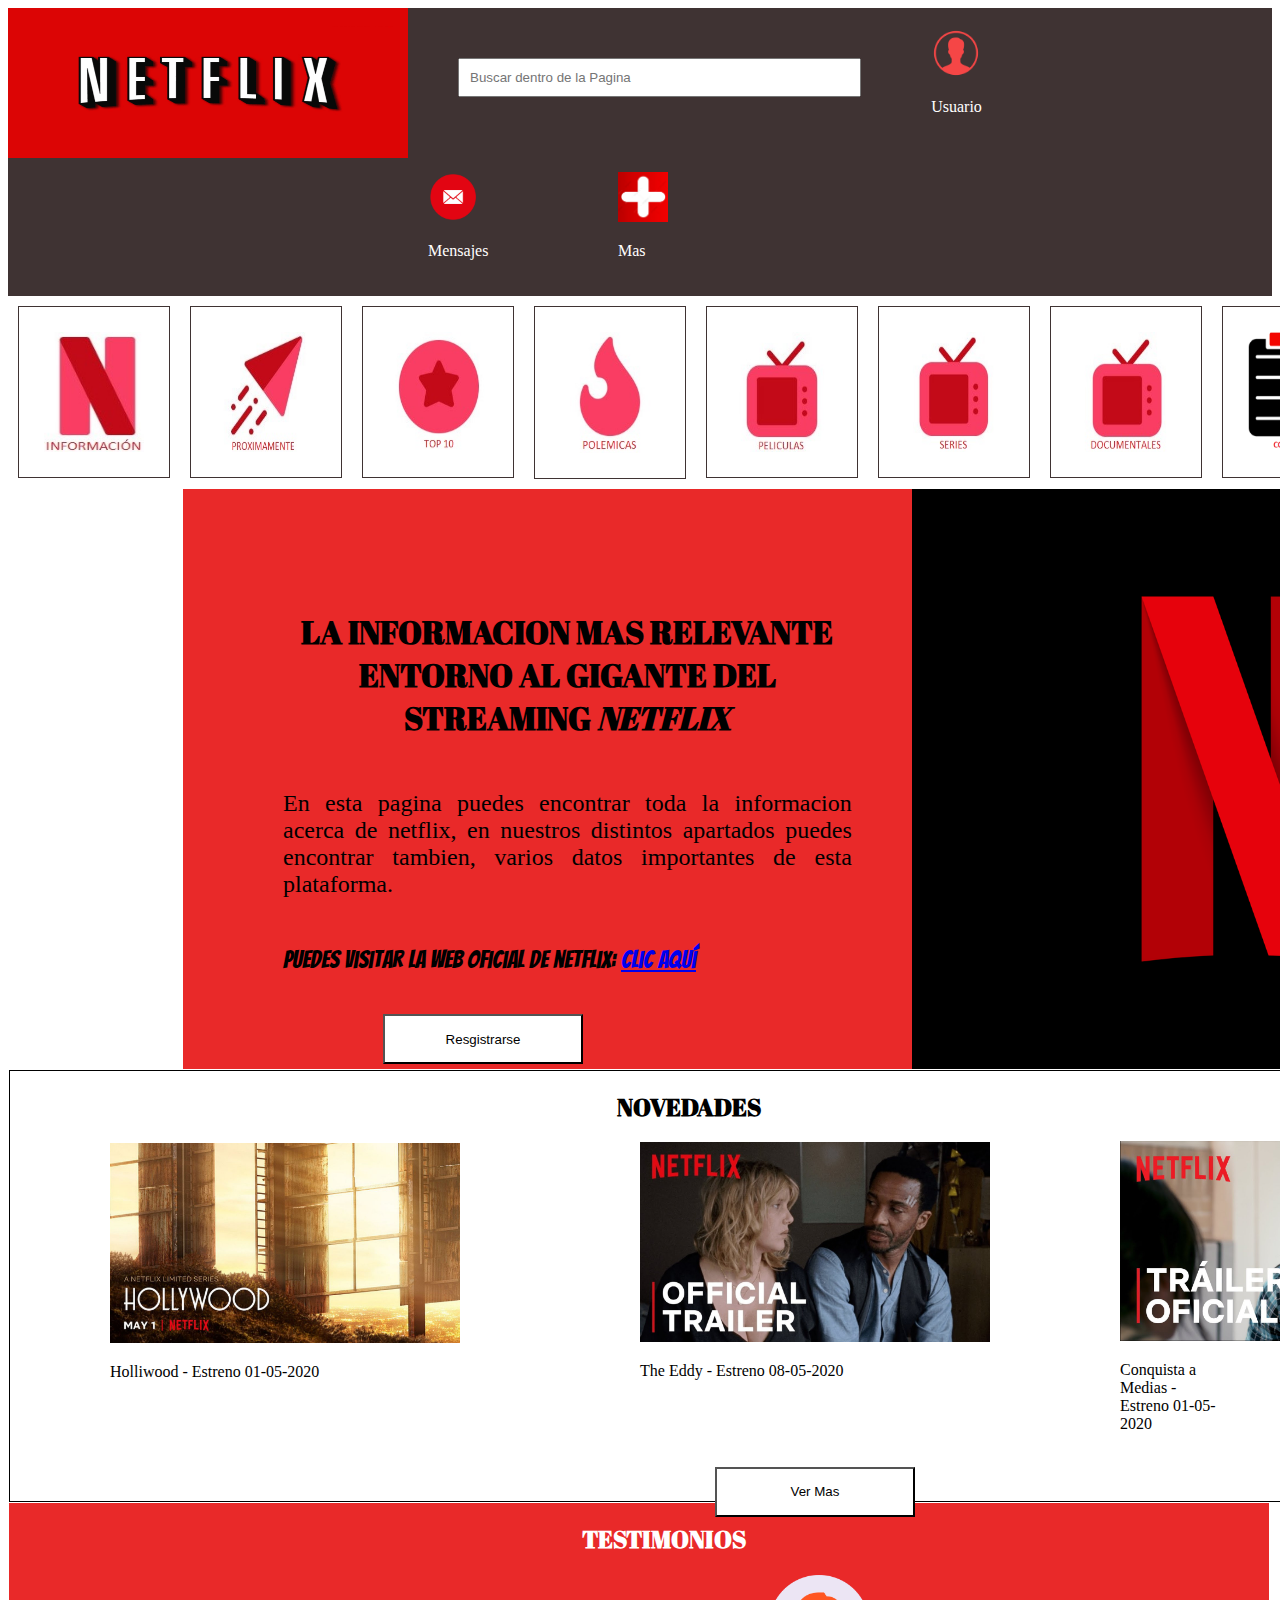
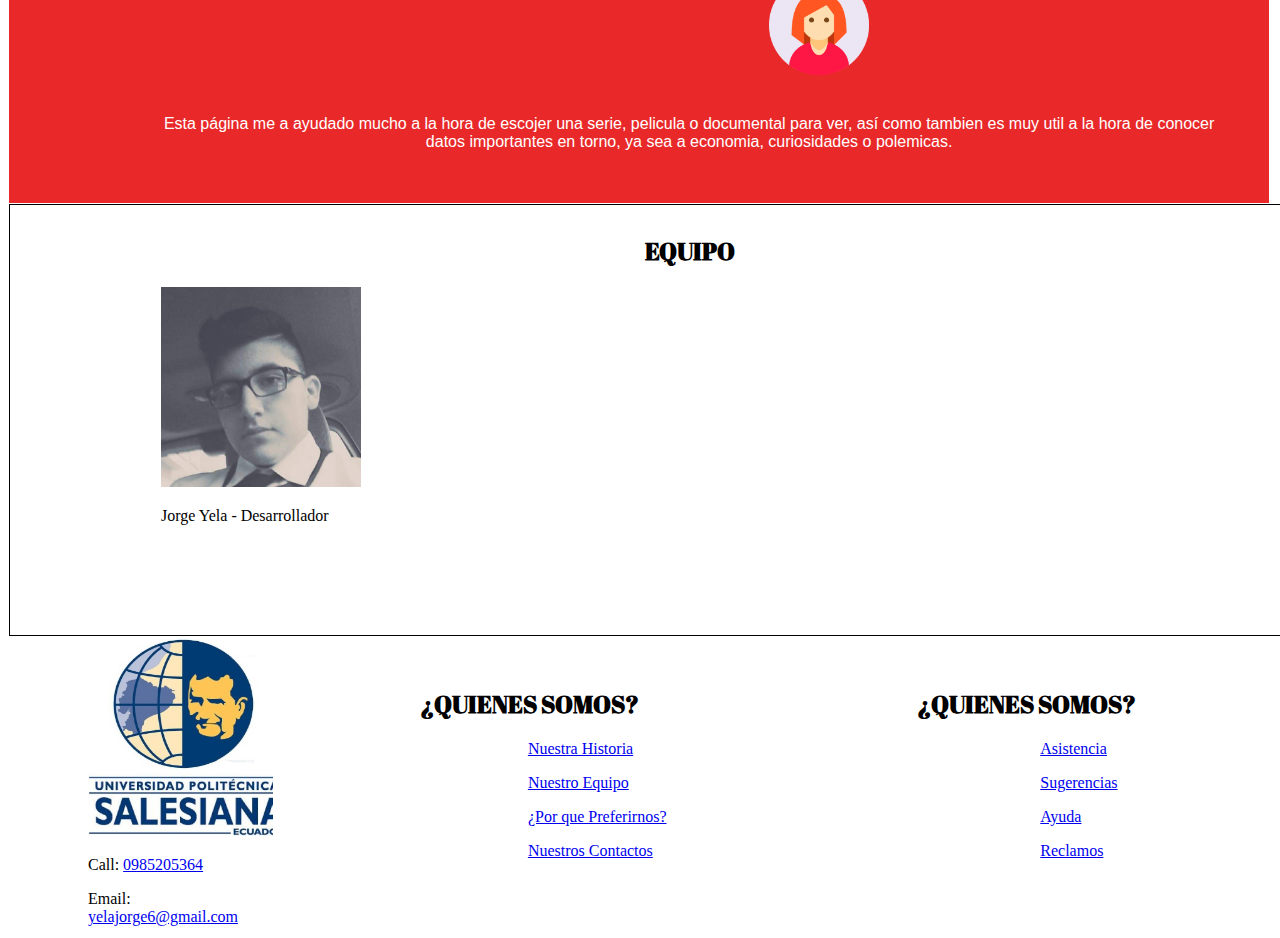
<file: html/index.html>
<!DOCTYPE html>
<html lang="es">
<head>
    <!--
        Diseño CSS.
        Autor: Jorge Stevent Yela Vélez.
        Date: 03/04/2020

        Archivo: index.html 
    -->
    <meta charset="UTF-8">
    <meta name="keywords" content="Netflix, streaming, peliculas, series, documentales">
    <link rel="stylesheet" href="/css/estilosHome.css" type="text/css" />
    <link rel="stylesheet" href="/css/diseños.css" type="text/css" />
    <title>Document</title>
</head>
<body>
    <header>
        <div id="contenedor">
            <div id="logoPrincipal">
                <img src="/Imagenes/netflixPrincipal.png" alt="Todo Sobre Netflix" width="400" height="150">
            </div>
            <div id="barraBusqueda">
                <input type="text" id="txtBusqueda" name="txtBusqueda" placeholder="Buscar dentro de la Pagina">
            </div>
            <div id="user">
                <img src="/Imagenes/user.png" alt="usuario" width="50" height="50" />
                <p class="img-footer" id="piePaginaUser">Usuario</p>
            </div>
            <div id="mensajeria">
                <img src="/Imagenes/mensajeria.png" alt="mensajeria" width="50" height="50" />
                <p class="img-footer" id="mmensajeria">Mensajes</p>
            </div>
            <div id="more">
                <img src="/Imagenes/masInfo.jpg" alt="mensajeria" width="50" height="50" />
                <p class="img-footer" id="mmore">Mas</p>
            </div>
        </div>
        
    </header>
    <nav>
        <a href="/html/informacion.html" id="menuInfo"><img src="/Imagenes/Informacion.jpg" alt="Imformación General" id="imgInformacion"/></a>
        <a href="/html/proximamente.html" id="menuProx"><img src="/Imagenes/proximamente.jpg" alt="Proximamente" id="imgProximamente"/></a>
        <a href="/html/top10.html" id="menuTop"><img src="/Imagenes/top10.jpg" alt="Top 10" id="imgTop10"/></a>
        <a href="/html/polemicas.html" id="menuPole"><img src="/Imagenes/polemicas.jpg" alt="Polemicas" id="imgPolemicas"/></a>
        <a href="/html/TopPeliculas.html" id="menuTopP"><img src="/Imagenes/peliculas1.jpg" alt="Peliculas" id="imgTopPeliculas"/></a>
        <a href="/html/TopSeries.html" id="menuTopS"><img src="/Imagenes/series.jpg" alt="Series" id="imgTopSeries"/></a>
        <a href="/html/TopDocumentales.html" id="menuTopD"><img src="/Imagenes/documentales.jpg" alt="Documentales" id="imgTopDocumentales"/></a>
        <a href="/html/estadisticas.html" id="menuEst"><img src="/Imagenes/estadisticas.jpg" alt="Estadisticas" id="imgEstadisticas"/></a>
        <a href="/html/contacto.html" id="contacto"><img src="/Imagenes/contacto.png" alt="Contacto" id="imgContacto"></a>
    </nav>

    <div id="contenedor2">
        <div id="Parrafo1">
            <h1>La Informacion Mas Relevante Entorno al Gigante Del Streaming <em>Netflix</em></h1>
            <p id="inciso">
                <br>En esta pagina puedes encontrar toda la informacion acerca de netflix, en nuestros distintos
                apartados puedes encontrar tambien, varios datos importantes de esta plataforma. 
            </p>
            <aside id="aside1">
                <p>
                    <br>Puedes visitar la web oficial de netflix: <a href="http://www.netflix.com" target="_blank">Clic aquí</a>
                </p>
            </aside>
        </div>
        <div id="boton1">
            <br><input id="button1" type='button' name='boton1' value='Resgistrarse' style='width:200px; height:50px'>
        </div>
        <div id="boton2">
            <br><input id="button2" type='button' name='boton2' value='Iniciar Sesion' style='width:200px; height:50px'>
        </div>
    </div>

    <div id="contenedor3">

        <img id="imagenLogo1" src="/Imagenes/netflixLogo.png" alt="usuario" width="500" height="500"/>

    </div>

    <div id="contenedor4">
        <h2 id="novedades">Novedades</h2>
        <div id="estrenoHollywood">
            <img id="imgestrenoHollywood" src="/Imagenes/holly.jpg" alt="hollywood" width="350" height="200"/>
            <p class="img-footer" id="hollywood">Holliwood - Estreno 01-05-2020</p>
        </div>
        <div id="estrenoTheEddy">
            <img id="imgestrenoTheEddy" src="/Imagenes/theEddy.jpg" alt="the eddy" width="350" height="200"/>
            <p class="img-footer" id="theEddy">The Eddy - Estreno 08-05-2020</p>
        </div>
        <div id="estrenoMedias">
            <img id="imgestrenoMedias" src="/Imagenes/aMedias.jpg" alt="conquista a medias" width="350" height="200"/>
            <p class="img-footer" id="aMedias">Conquista a Medias - Estreno 01-05-2020</p>
        </div>
        <div id="boton3">
            <br><input id="button3" type='button' name='boton2' value='Ver Mas' style='width:200px; height:50px'>
        </div>
    </div>

    <div class="slider">
        <h2 id="testimonios">Testimonios</h2>
        <ul>
            <li>
                <img id="imgAvatarMujer1" src="/Imagenes/avatarMujer.png" alt="usuario mujer" width="100" height="100" />
                <p id="descripcionAvatar10">
                    Esta página me a ayudado mucho a la hora de escojer una serie, pelicula o documental para ver, así como
                    tambien es muy util a la hora de conocer <br> datos importantes en torno, ya sea a economia, curiosidades o polemicas.
                </p>
            </li>
            <li>
                <img id="imgAvatarHombre1" src="/Imagenes/avatarHombre1.png" alt="usuario hombre" width="100" height="100" />
                <p id="descripcionAvatar2">
                    Esta página me a ayudado mucho a la hora de escojer una serie, pelicula o documental para ver, así como
                    tambien es muy util a la hora de conocer <br> datos importantes en torno, ya sea a economia, curiosidades o polemicas.
                </p>
            </li>
            <li>
                <img id="imgAvatarMujer2" src="/Imagenes/avatarMujer.png" alt="usuario mujer" width="100" height="100" />
                <p id="descripcionAvatar3">
                    Esta página me a ayudado mucho a la hora de escojer una serie, pelicula o documental para ver, así como
                    tambien es muy util a la hora de conocer <br> datos importantes en torno, ya sea a economia, curiosidades o polemicas.
                </p>
            </li>
            <li>
                <img id="imgAvatarHombre2" src="/Imagenes/avatarHombre1.png" alt="usuario hombre" width="100" height="100" />
                <p id="descripcionAvatar4">
                    Esta página me a ayudado mucho a la hora de escojer una serie, pelicula o documental para ver, así como
                    tambien es muy util a la hora de conocer <br> datos importantes en torno, ya sea a economia, curiosidades o polemicas.
                </p>
            </li>
        </ul>
    </div>
    <div id="contenedor5">
        <h2 id="equipo">Equipo</h2>
        <div id="desarrollador">
            <img id="imgjorge" src="/Imagenes/jorge.jpeg" alt="jorge yela" width="200" height="200"/>
            <p class="img-footer" id="jorgeYela">Jorge Yela - Desarrollador</p>
        </div>
    </div>
    <footer id="piepagina">
        <div id="contactoP">
            <img id="imgUPS" src="/Imagenes/upsLogo.jpg" alt="universidad politecnica salesiana" width="200" height="200"/>
            <p id="numero">Call: <a href="tel:+59395205364">0985205364</a></p>
            <p id="correo">Email: <a href="mailto:yelajorge6@gmail.com">yelajorge6@gmail.com</a></p>
            <p id="universidad">© Derechos Reservados</p>
        </div>
        <div id="mision">
            <h2 id="hsomos">¿Quienes Somos?</h2>
            <nav id="navegadorSomos">
                <a href="#" id="menuHistoria"><p>Nuestra Historia</p></a>
                <a href="#" id="menuEquipo"><p>Nuestro Equipo</p></a>
                <a href="#" id="menuPreferencia"><p>¿Por que Preferirnos?</p></a>
                <a href="#" id="menuContactts"><p>Nuestros Contactos</p></a>
            </nav>
        </div>
        <div id="ayuda">
            <h2 id="hayuda">¿Quienes Somos?</h2>
            <nav id="navegadorAyuda">
                <a href="#" id="menuAsistencia"><p>Asistencia</p></a>
                <a href="#" id="menuSugerencias"><p>Sugerencias</p></a>
                <a href="#" id="menuAyuda"><p>Ayuda</p></a>
                <a href="#" id="menuReclamos"><p>Reclamos</p></a>
            </nav>
        </div>
    </footer>
</body>
</html>
</file>
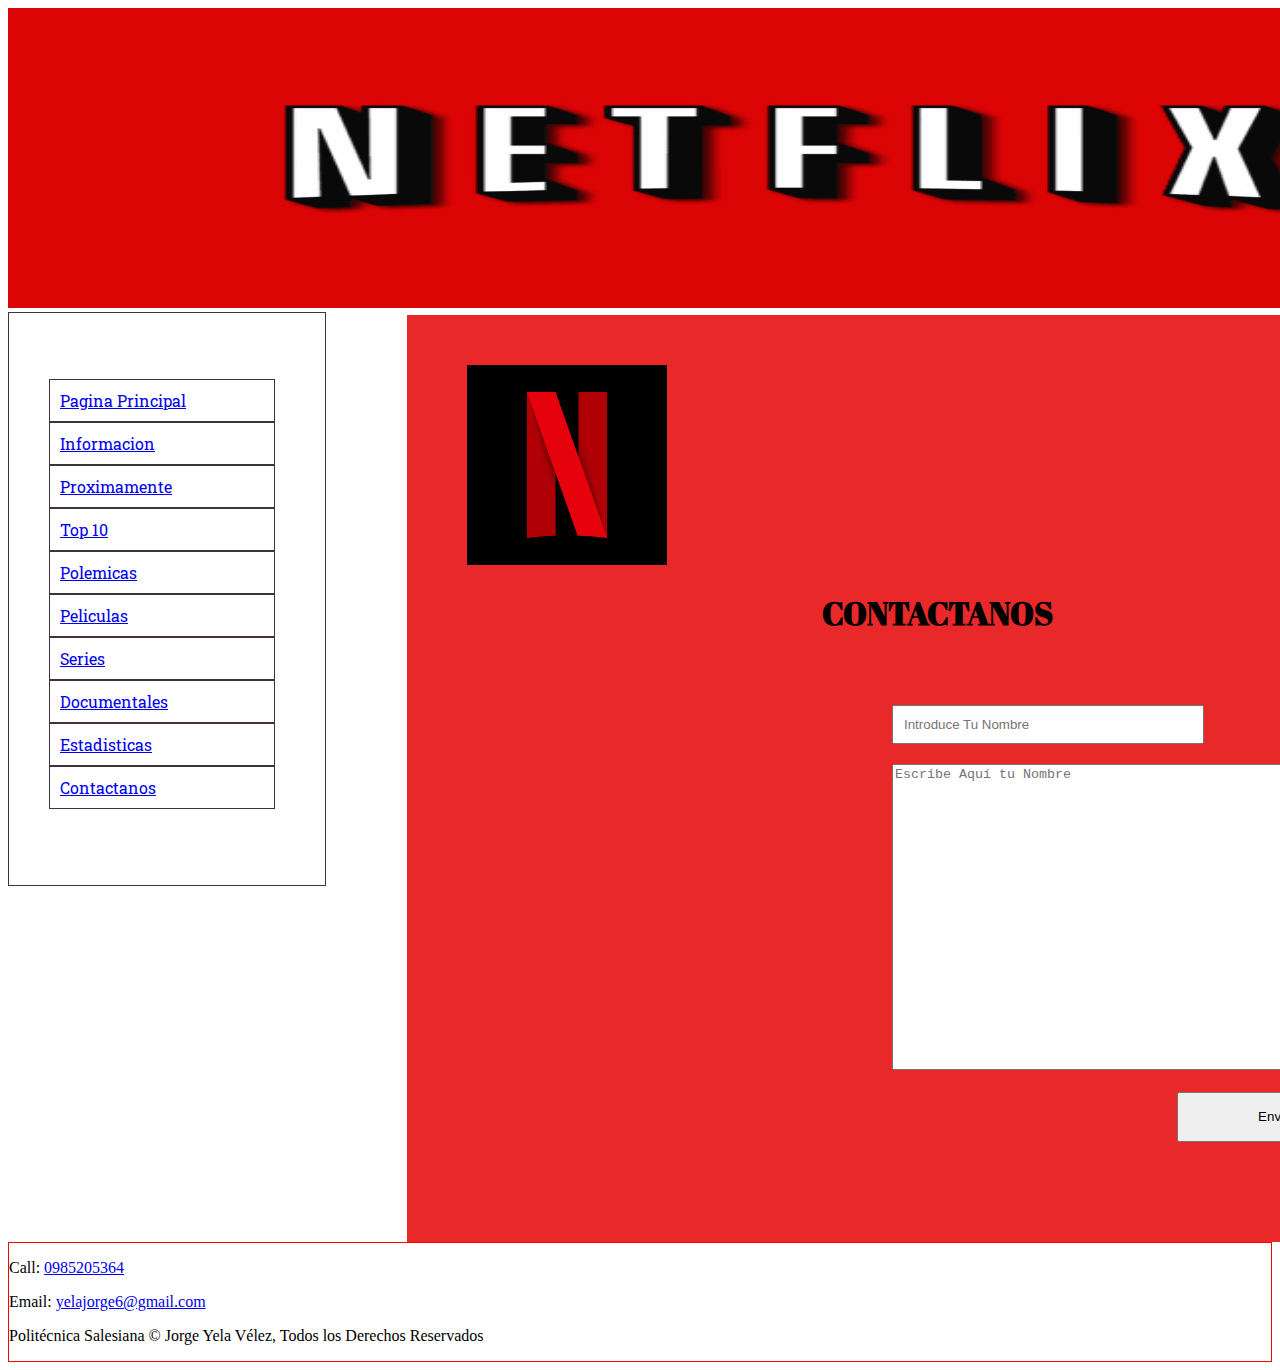
<file: html/contacto.html>
<!DOCTYPE html>
<html lang="es">
<head>
    <!--
        Diseño CSS.
        Autor: Jorge Stevent Yela Vélez.
        Date: 23/04/2020

        Archivo: contacto.html
    -->
    <meta charset="UTF-8">
    <meta name="keywords" content="Netflix, streaming, peliculas, series, documentales">
    <link rel="stylesheet" href="/css/estilosHome.css" type="text/css" />
    <link rel="stylesheet" href="/css/dosColumnas.css" type="text/css" />
    <link rel="stylesheet" href="/css/diseños.css" type="text/css" />
    <title>Contacto</title>
</head>
<body>
    <header class="logo">
        <a href="/html/index.html"><img src="/Imagenes/netflixPrincipal.png" alt="Todo Sobre Netflix" width="1570" height="300"/></a>
        <div id="MENU">
            <nav>
                <ul>
                    <li id="menuIndex"><a href="/html/index.html">Pagina Principal</a></li>
                    <li id="menuInformacion"><a href="/html/informacion.html">Informacion</a></li>
                    <li id="menuProximamente"><a href="/html/proximamente.html">Proximamente</a></li>
                    <li id="menuTop10"><a href="/html/top10.html">Top 10</a></li>
                    <li id="menuPolemicas"><a href="/html/polemicas.html">Polemicas</a></li>
                    <li id="menuTopPeliculas"><a href="/html/topPeliculas.html">Peliculas</a></li>
                    <li id="menuTopSeries"><a href="/html/topSeries.html">Series</a></li>
                    <li id="menuTopDocumentales"><a href="/html/topDocumentales.html">Documentales</a></li>
                    <li id="menuEstadisticas"><a href="/html/estadisticas.html">Estadisticas</a></li>
                    <li id="menuContacto"><a href="/html/contacto.html">Contactanos</a></li>
                </ul>
            </nav>
        </div>
    </header>
    <div id="contenedor">
        <img src="/Imagenes/netflixLogo.png" id="logoContacto" alt="logo" width="200" height="200" />
        <section>
            <h1>Contactanos</h1>
            <div id="barraRemitente">
                <input type="text" id="txtRemitente" name="txtRemitente" placeholder="Introduce Tu Nombre">
            </div>
            <div id="textArea">
                <textarea name="textarea" rows="20" cols="63" placeholder="Escribe Aquí tu Nombre"></textarea>
            </div>
            <div id="boton4">
                <br><input id="button4" type='button' name='boton4' value='Enviar' style='width:200px; height:50px'>
            </div>
        </section>
    </div>
    <footer id="piepagina">
        <p>Call: <a href="tel:+59395205364">0985205364</a></p>
        <p>Email: <a href="mailto:yelajorge@gmail.com">yelajorge6@gmail.com</a></p>
        <p>Politécnica Salesiana © Jorge Yela Vélez, Todos los Derechos Reservados</p>
    </footer>
</body>
</html>
</file>
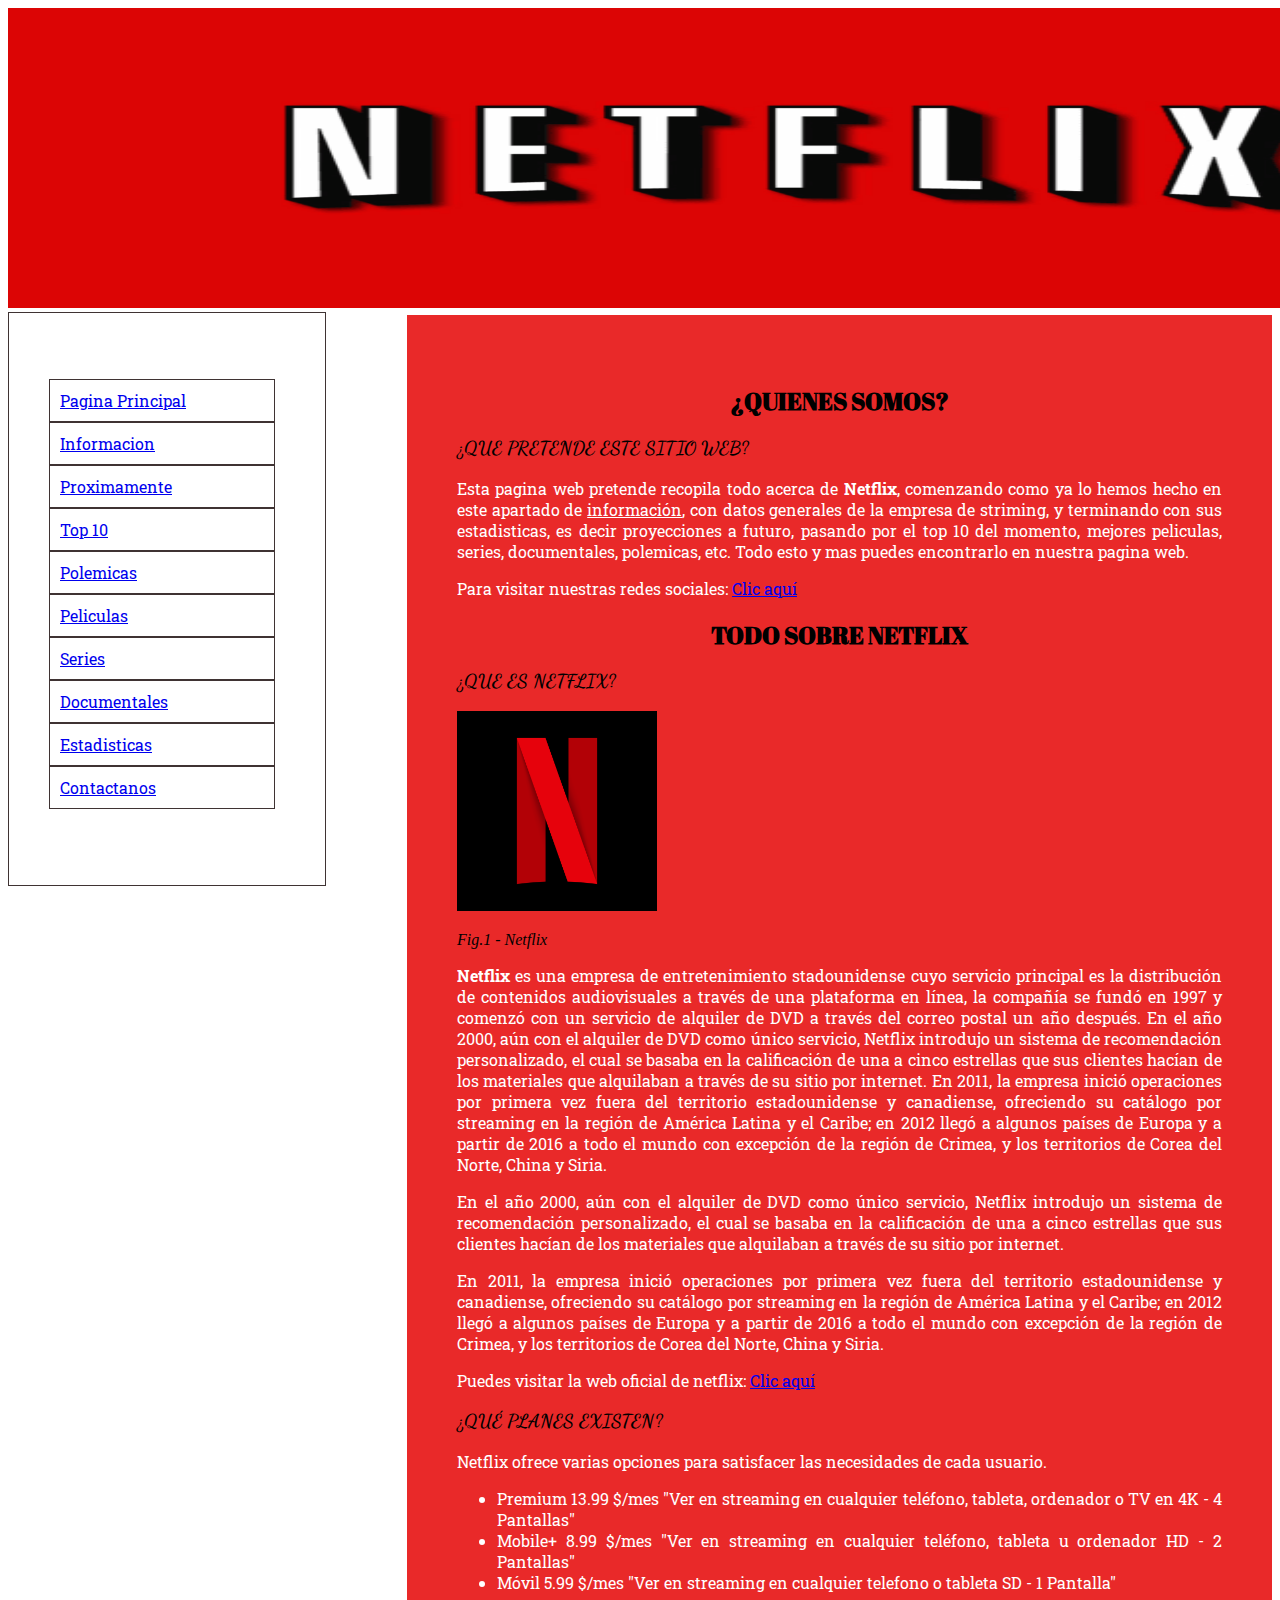
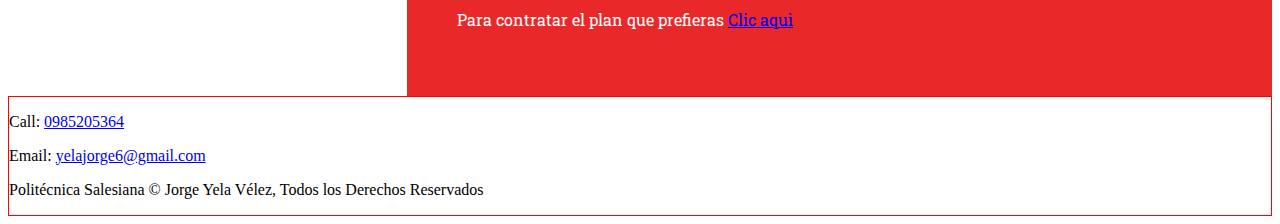
<file: html/informacion.html>
<!DOCTYPE html>
<html lang="es">
<head>
    <!--
        Diseño CSS.
        Autor: Jorge Stevent Yela Vélez.
        Date: 03/04/2020

        Archivo: información.html
    -->
    <meta charset="UTF-8">
    <meta name="keywords" content="Netflix, streaming, peliculas, series, documentales">
    <link rel="stylesheet" href="/css/dosColumnas.css" type="text/css" />
    <link rel="stylesheet" href="/css/diseños.css" type="text/css" />
    <title>Información</title>
</head>
<body>
    <header class="logo">
        <a href="/html/index.html"><img src="/Imagenes/netflixPrincipal.png" alt="Todo Sobre Netflix" width="1570" height="300"/></a>
        <div id="MENU">
            <nav>
                <ul>
                    <li id="menuIndex"><a href="/html/index.html">Pagina Principal</a></li>
                    <li id="menuInformacion"><a href="/html/informacion.html">Informacion</a></li>
                    <li id="menuProximamente"><a href="/html/proximamente.html">Proximamente</a></li>
                    <li id="menuTop10"><a href="/html/top10.html">Top 10</a></li>
                    <li id="menuPolemicas"><a href="/html/polemicas.html">Polemicas</a></li>
                    <li id="menuTopPeliculas"><a href="/html/topPeliculas.html">Peliculas</a></li>
                    <li id="menuTopSeries"><a href="/html/topSeries.html">Series</a></li>
                    <li id="menuTopDocumentales"><a href="/html/topDocumentales.html">Documentales</a></li>
                    <li id="menuEstadisticas"><a href="/html/estadisticas.html">Estadisticas</a></li>
                    <li id="menuContacto"><a href="/html/contacto.html">Contactanos</a></li>
                </ul>
            </nav>
        </div>
    </header>
    <div id="contenedor">
        <section>
            <h2>¿Quienes Somos?</h2>
            <article>
                <h3>¿Que Pretende Este Sitio Web?</h3>
                <p class="destacado">Esta pagina web pretende recopila todo acerca de <strong>Netflix</strong>, comenzando como
                ya lo hemos hecho en este apartado de <ins>información</ins>, con datos generales de la empresa
                de striming, y terminando con sus estadisticas, es decir proyecciones a futuro, pasando por el
                top 10 del momento, mejores peliculas, series, documentales, polemicas, etc. Todo esto y mas puedes encontrarlo 
                en nuestra pagina web.</p>
                <aside>
                    <p class="destacado">Para visitar nuestras redes sociales: <a href="https://www.facebook.com/jorge.yela.90" target="_blank">Clic aquí</a></p>
                </aside>
            </article>
        </section>
        <section>
            <h2>Todo Sobre Netflix</h2>
            <article>
                <h3>¿Que es Netflix?</h3>
                <img src="/Imagenes/netflixLogo.png" alt="logo" width="200" height="200" />
                <p class="img-footer"><i>Fig.1 - Netflix</i></p>
                <p class="destacado"><strong>Netflix</strong> es una empresa de entretenimiento stadounidense cuyo servicio 
                principal es la distribución de contenidos audiovisuales a través de una plataforma 
                en línea, la compañía se fundó en 1997 y comenzó con un servicio de alquiler de DVD a 
                través del correo postal un año después. En el año 2000, aún con el alquiler de DVD como único servicio, 
                Netflix introdujo un sistema de recomendación personalizado, el cual se basaba en la calificación de una a cinco
                estrellas que sus clientes hacían de los materiales que alquilaban a través de su sitio por 
                internet. En 2011, la empresa inició operaciones por primera vez fuera del territorio estadounidense
                y canadiense, ofreciendo su catálogo por streaming en la región de América Latina y el Caribe;
                en 2012 llegó a algunos países de Europa y a partir de 2016 a todo el mundo con excepción de la
                región de Crimea, y los territorios de Corea del Norte, China y Siria.</p>
                <p class="destacado">En el año 2000, aún con el alquiler de DVD como único servicio, Netflix introdujo un 
                sistema de recomendación personalizado, el cual se basaba en la calificación de una a cinco
                estrellas que sus clientes hacían de los materiales que alquilaban a través de su sitio por 
                internet.</p>
                <p class="destacado">En 2011, la empresa inició operaciones por primera vez fuera del territorio estadounidense
                y canadiense, ofreciendo su catálogo por streaming en la región de América Latina y el Caribe;
                en 2012 llegó a algunos países de Europa y a partir de 2016 a todo el mundo con excepción de la
                región de Crimea, y los territorios de Corea del Norte, China y Siria.</p>
                <aside>
                    <p class="destacado">Puedes visitar la web oficial de netflix: <a href="https://www.netflix.com" target="_blank">Clic aquí</a></p>
                </aside>
            </article>
            <article>
                <h3>¿Qué Planes Existen?</h3>
                <p class="destacado">Netflix ofrece varias opciones para satisfacer las necesidades de cada usuario.</p>
                <ul>
                    <li>Premium 13.99 $/mes "Ver en streaming en cualquier teléfono,
                    tableta, ordenador o TV en 4K - 4 Pantallas"</li>
                    <li>Mobile+ 8.99 $/mes "Ver en streaming en cualquier teléfono,
                    tableta u ordenador HD - 2 Pantallas"</li>
                    <li>Móvil 5.99 $/mes "Ver en streaming en cualquier telefono o tableta
                    SD - 1 Pantalla"</li>
                </ul>
                <aside>
                    <p class="destacado">Para contratar el plan que prefieras <a href="https://www.netflix.com/signup/planform" target="_blank">Clic aquì</a></p>
                </aside>
            </article>
        </section>
    </div>
    <footer id="piepagina">
        <p>Call: <a href="tel:+59395205364">0985205364</a></p>
        <p>Email: <a href="mailto:yelajorge@gmail.com">yelajorge6@gmail.com</a></p>
        <p>Politécnica Salesiana © Jorge Yela Vélez, Todos los Derechos Reservados</p>
    </footer>

</body>
</html>
</file>
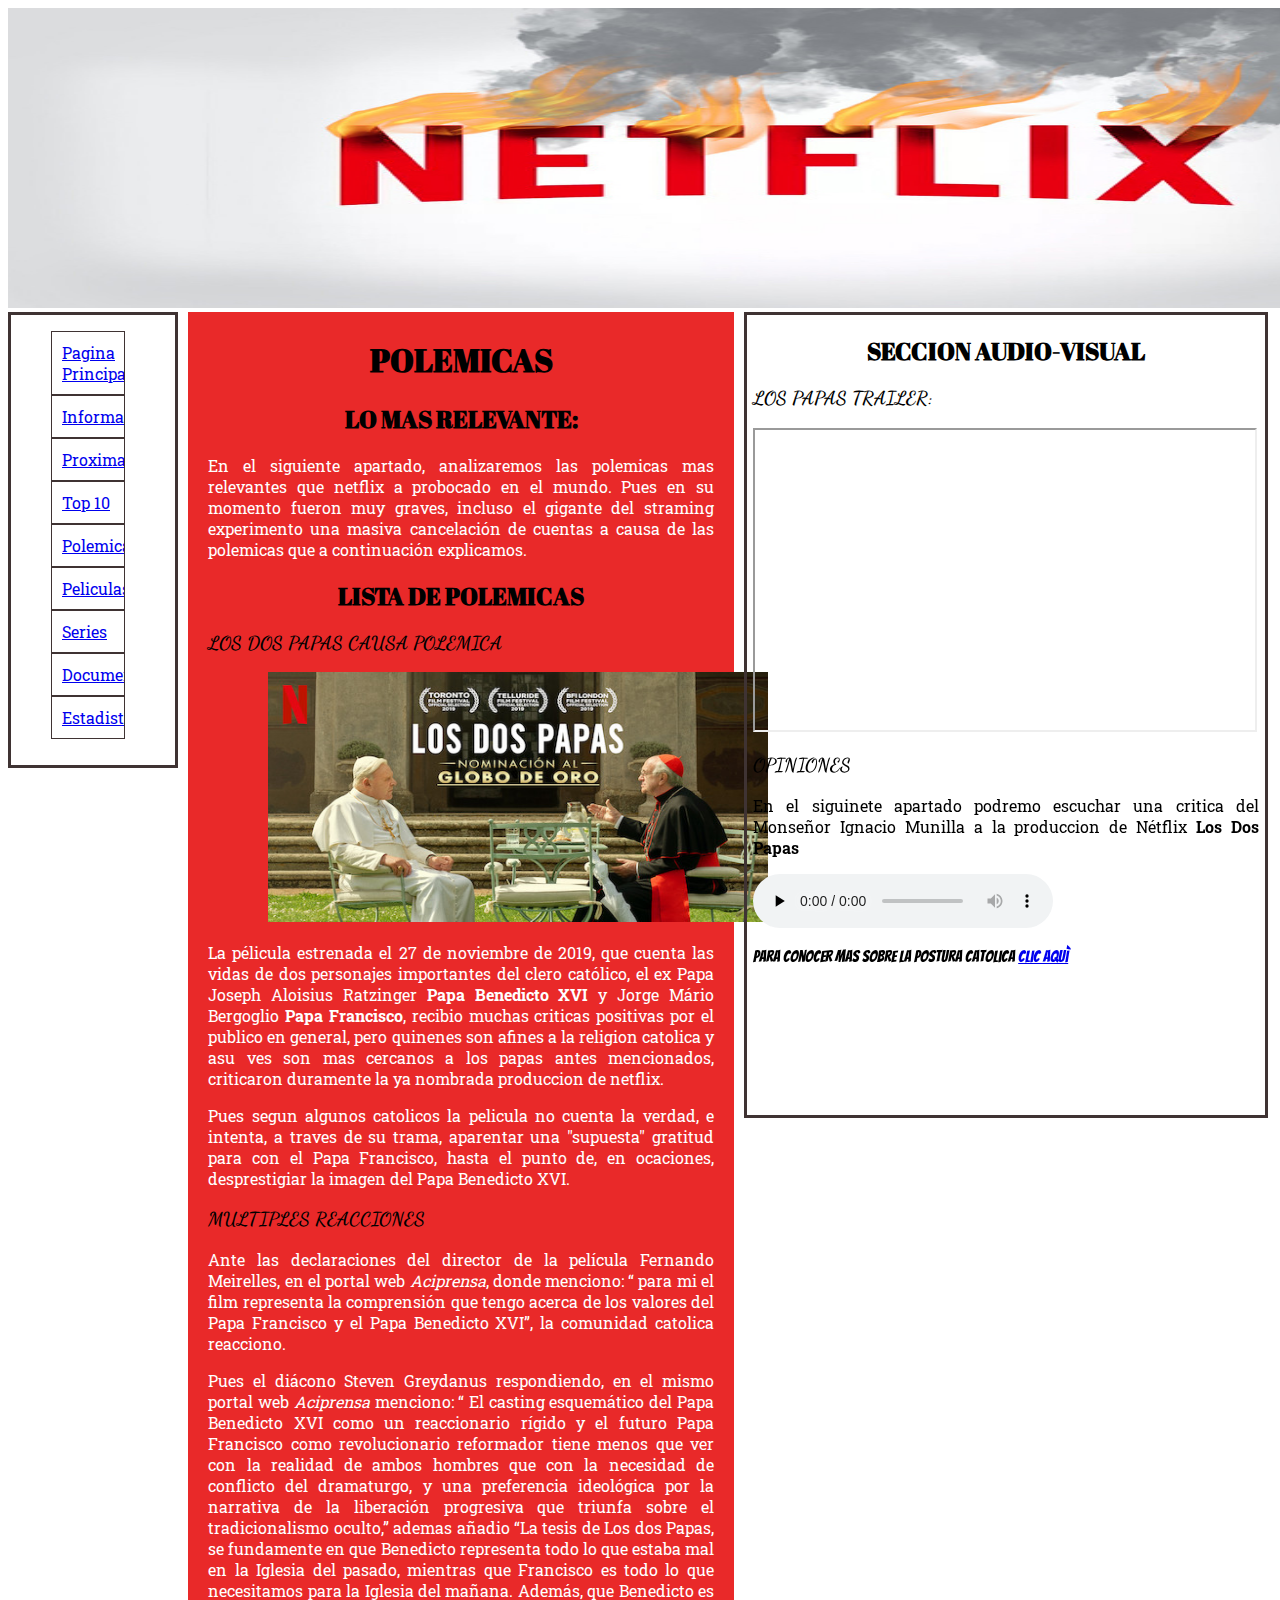
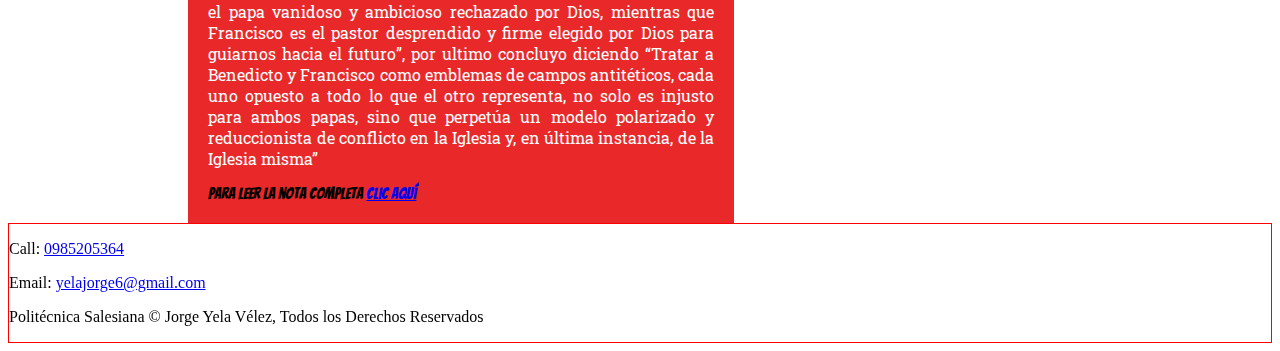
<file: html/polemicas.html>
<!DOCTYPE html>
<html lang="es">
<head>
    <!--
        Diseño CSS.
        Autor: Jorge Stevent Yela Vélez.
        Date: 03/04/2020

        Archivo: polemicas.html 
    -->
    <meta charset="UTF-8">
    <meta name="keywords" content="Netflix, streaming, peliculas, series, documentales">
    <link rel="stylesheet" href="/css/tresColumnas.css" type="text/css" />
    <link rel="stylesheet" href="/css/diseños.css" type="text/css" />
    <title>Polemicas</title>
</head>
<body>
    <header>
        <a href="/html/index.html"><img src="/Imagenes/netflixPolemica.jpg" alt="Todo Sobre Netflix" width="1570" height="300"/></a>
        <div id="MENU">
            <nav>
                <ul>
                    <li id="menuIndex"><a href="/html/index.html">Pagina Principal</a></li>
                    <li id="menuInformacion"><a href="/html/informacion.html">Informacion</a></li>
                    <li id="menuProximamente"><a href="/html/proximamente.html">Proximamente</a></li>
                    <li id="menuTop10"><a href="/html/top10.html">Top 10</a></li>
                    <li id="menuPolemicas"><a href="/html/polemicas.html">Polemicas</a></li>
                    <li id="menuTopPeliculas"><a href="/html/topPeliculas.html">Peliculas</a></li>
                    <li id="menuTopSeries"><a href="/html/topSeries.html">Series</a></li>
                    <li id="menuTopDocumentales"><a href="/html/topDocumentales.html">Documentales</a></li>
                    <li id="menuEstadisticas"><a href="/html/estadisticas.html">Estadisticas</a></li>
                    <li id="menuContacto"><a href="/html/contacto.html">Contactanos</a></li>
                </ul>
            </nav>
        </div>
    </header>
    <div id="texto">
        <section>
            <h1>Polemicas</h1>
            <article>
                <h2>Lo Mas Relevante: </h2>
                <p class="destacado">
                    En el siguiente apartado, analizaremos las polemicas mas relevantes que netflix a probocado en el mundo. Pues en su momento fueron muy graves,
                    incluso el gigante del straming experimento una masiva cancelación de cuentas a causa de las polemicas que a continuación explicamos.
                </p>
            </article>
        </section>
        <section>
            <h2>Lista de Polemicas</h2>
            <article>
                <h3>Los Dos Papas causa polemica</h3>
                <img id="imgPapas" src="/Imagenes/losdospapas.jpg" alt="logo" width="400" height="200" />
                <p class="destacado">
                    La pélicula estrenada el 27 de noviembre de 2019, que cuenta las vidas  de dos personajes importantes del clero católico, el ex
                    Papa Joseph Aloisius Ratzinger <b>Papa Benedicto XVI</b> y Jorge Mário Bergoglio <b>Papa Francisco</b>, recibio muchas criticas
                    positivas por el publico en general, pero quinenes son afines a la religion catolica y asu ves son mas cercanos a los papas antes
                    mencionados, criticaron duramente la ya nombrada produccion de netflix. 
                </p>
                <p class="destacado">
                    Pues segun algunos catolicos la pelicula no cuenta la verdad, e intenta, a traves de su trama, aparentar una "supuesta" gratitud 
                    para con el Papa Francisco, hasta el punto de, en ocaciones, desprestigiar la imagen del Papa Benedicto XVI. 
                </p>
            </article>
            <article>
                <h3>Multiples Reacciones</h3>
                <p class="destacado">
                    Ante las declaraciones del director de la película Fernando Meirelles, en el portal web <cite>Aciprensa</cite>, donde menciono: <q> para mi el film representa la comprensión 
                    que tengo acerca de los valores del Papa Francisco y el Papa Benedicto XVI</q>, la comunidad catolica reacciono.  
                </p>
                <p class="destacado">
                    Pues el diácono Steven Greydanus respondiendo, en el mismo portal web <cite>Aciprensa</cite> menciono: <q> El casting esquemático del Papa Benedicto XVI
                    como un reaccionario rígido y el futuro Papa Francisco como revolucionario reformador tiene menos que ver con la realidad de ambos hombres que con la
                    necesidad de conflicto del dramaturgo, y una preferencia ideológica por la narrativa de la liberación progresiva que triunfa sobre el tradicionalismo
                    oculto,</q> ademas añadio <q>La tesis de Los dos Papas, se fundamente en que Benedicto representa todo lo que estaba mal en la Iglesia del pasado,
                    mientras que Francisco es todo lo que necesitamos para la Iglesia del mañana. Además, que Benedicto es el papa vanidoso y ambicioso rechazado por Dios,
                    mientras que Francisco es el pastor desprendido y firme elegido por Dios para guiarnos hacia el futuro</q>, por ultimo concluyo diciendo <q>Tratar a
                    Benedicto y Francisco como emblemas de campos antitéticos, cada uno opuesto a todo lo que el otro representa, no solo es injusto para ambos papas,
                    sino que perpetúa un modelo polarizado y reduccionista de conflicto en la Iglesia y, en última instancia, de la Iglesia misma</q>
                </p>
                <aside>
                    <p>Para leer la nota completa <a href="https://www.aciprensa.com/noticias/pelicula-los-dos-papas-no-representa-a-francisco-y-benedicto-xvi-senalan-criticos-81438" target="_blank">Clic aquí</a></p>    
                </aside>
            </article>
        </section>
    </div>
    <div id="Audio-Visual">
        <section>
            <h2>Seccion Audio-Visual</h2>
            <article>
                <h3>Los Papas Trailer:</h3>
                <iframe src="https://www.youtube.com/embed/epf-XMQ5Q8M" width=500 height=300></iframe>
                <h3>Opiniones</h3>
                <p class="adjunto">En el siguinete apartado podremo escuchar una critica del Monseñor Ignacio Munilla a la produccion de Nétflix <b>Los Dos Papas</b></p> 
                <audio src="/Audio/criticaMonseñor.mp3" preload="none" controls></audio>
                <aside>
                    <p>
                        Para conocer mas sobre la postura catolica
                        <a href="https://www.youtube.com/channel/UCCPhoRwYTgJWYLVxFmKEoyw" target="_blank">Clic aquì</a>
                    </p>
                </aside>
            </article>
        </section>
    </div>
    <footer id="piepagina">
        <p>Call: <a href="tel:+59395205364">0985205364</a></p>
        <p>Email: <a href="mailto:yelajorge@gmail.com">yelajorge6@gmail.com</a></p>
        <p>Politécnica Salesiana © Jorge Yela Vélez, Todos los Derechos Reservados</p>
    </footer>
</body>
</html>
</file>
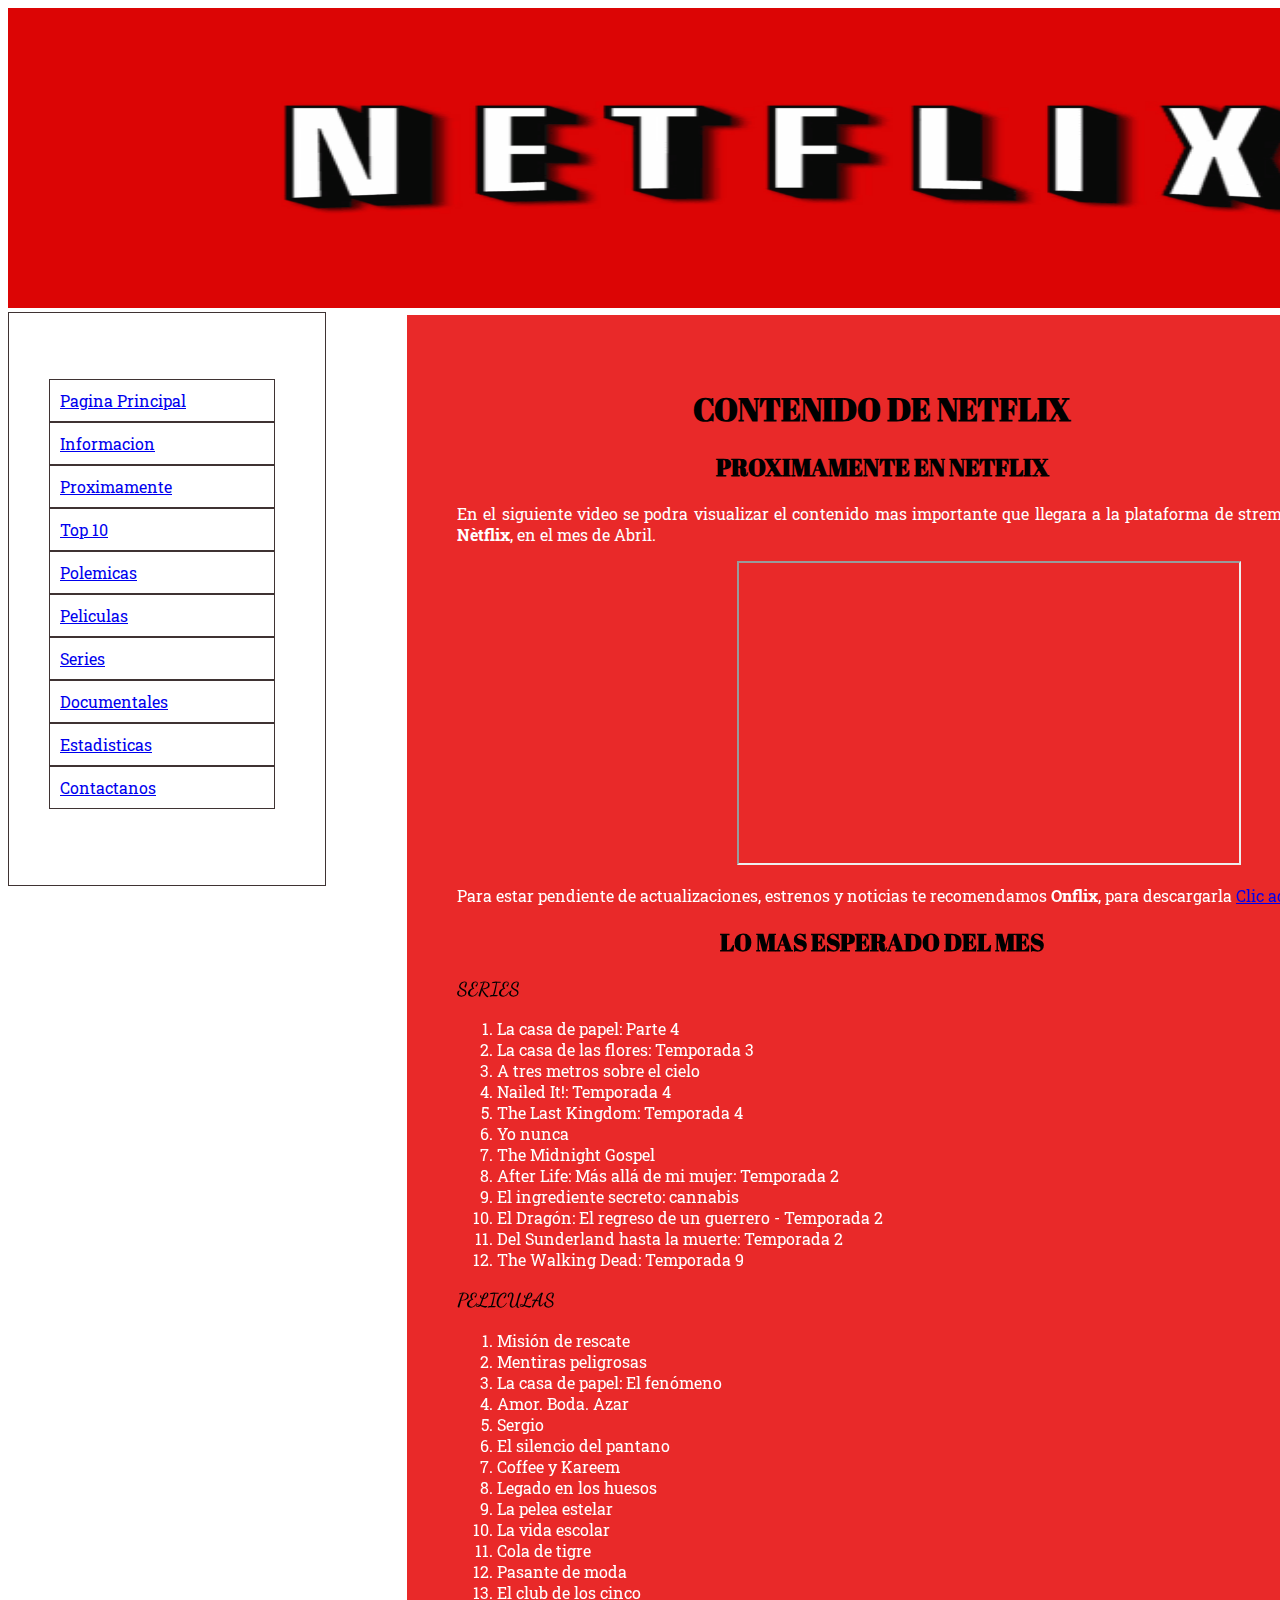
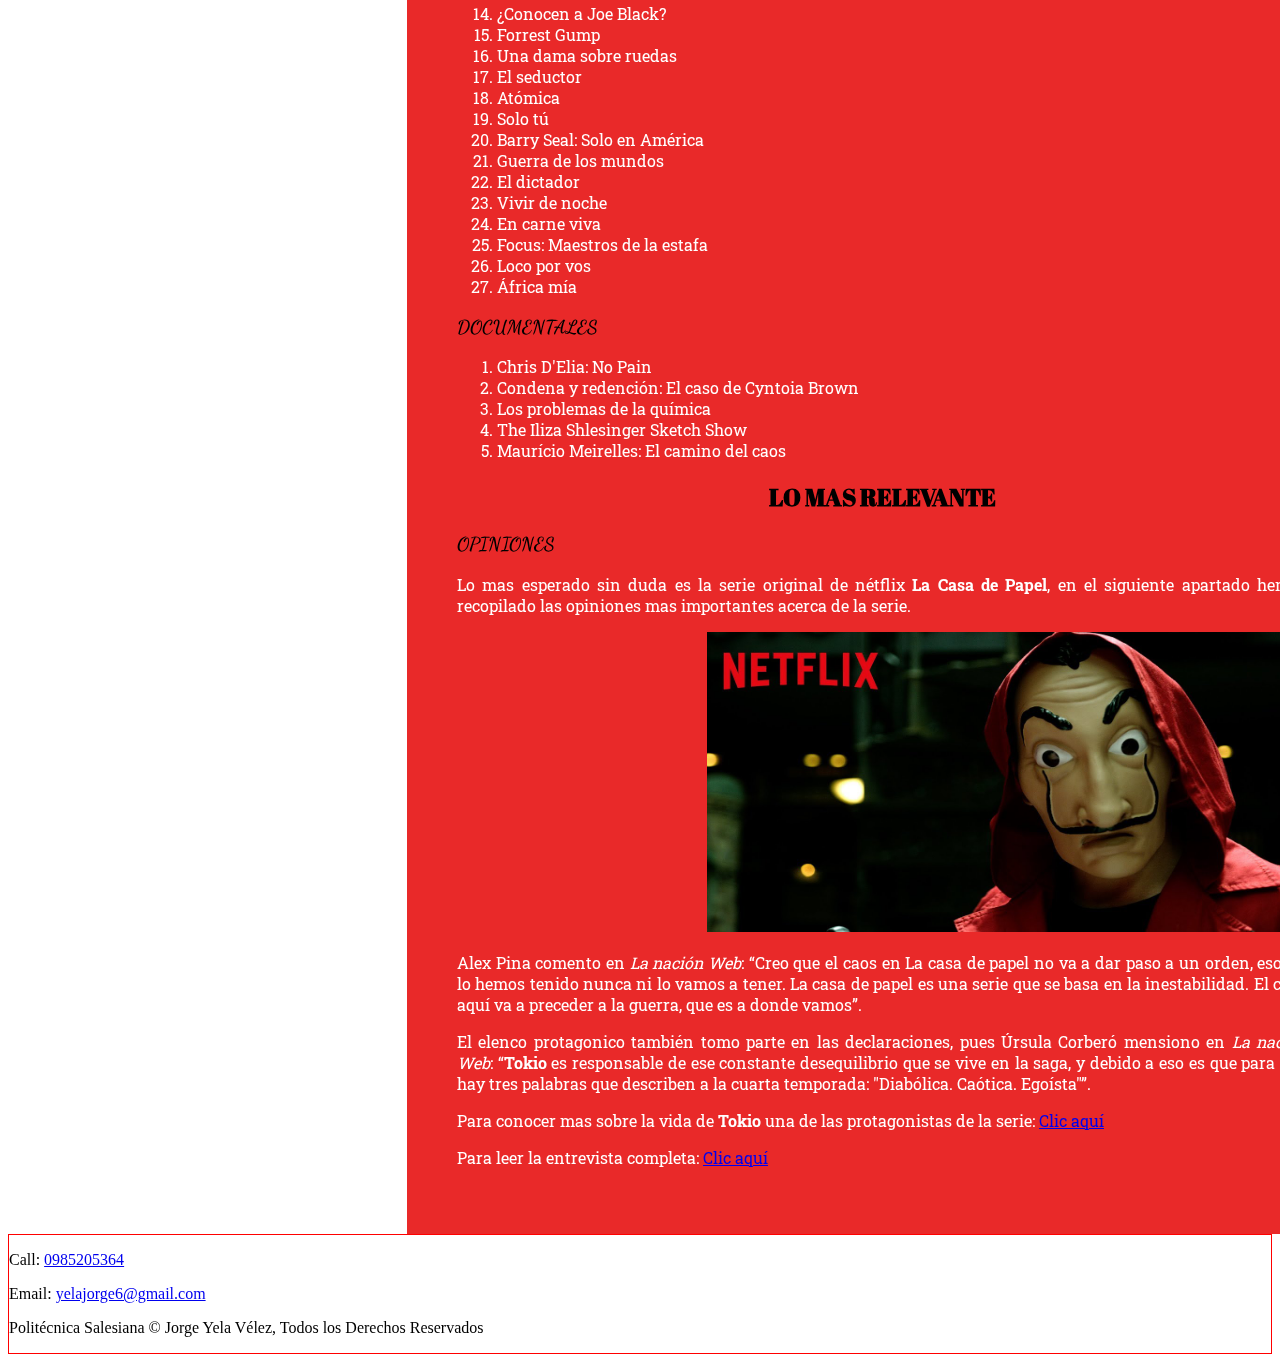
<file: html/proximamente.html>
<!DOCTYPE html>
<html lang="es">
<head>
    <!--
        Diseño CSS.
        Autor: Jorge Stevent Yela Vélez.
        Date: 03/04/2020

        Archivo: proximamente.html
    -->
    <meta charset="UTF-8">
    <meta name="keywords" content="Netflix, streaming, peliculas, series, documentales">
    <link rel="stylesheet" href="/css/dosColumnas.css" type="text/css" />
    <link rel="stylesheet" href="/css/diseños.css" type="text/css" />
    <title>Proximamente</title>
</head>
<body>
    <header>
        <a href="/html/index.html"><img src="/Imagenes/netflixPrincipal.png" alt="Todo Sobre Netflix" width="1570" height="300"/></a>
        <div id="MENU">
            <nav>
                <ul>
                    <li id="menuIndex"><a href="/html/index.html">Pagina Principal</a></li>
                    <li id="menuInformacion"><a href="/html/informacion.html">Informacion</a></li>
                    <li id="menuProximamente"><a href="/html/proximamente.html">Proximamente</a></li>
                    <li id="menuTop10"><a href="/html/top10.html">Top 10</a></li>
                    <li id="menuPolemicas"><a href="/html/polemicas.html">Polemicas</a></li>
                    <li id="menuTopPeliculas"><a href="/html/topPeliculas.html">Peliculas</a></li>
                    <li id="menuTopSeries"><a href="/html/topSeries.html">Series</a></li>
                    <li id="menuTopDocumentales"><a href="/html/topDocumentales.html">Documentales</a></li>
                    <li id="menuEstadisticas"><a href="/html/estadisticas.html">Estadisticas</a></li>
                    <li id="menuContacto"><a href="/html/contacto.html">Contactanos</a></li>
                </ul>
            </nav>
        </div>
    </header>
    <div id="contenedor">
        <section>
            <h1>Contenido de Netflix</h1>
            <article>
                <h2>Proximamente en Netflix</h2>
                <p class="destacado">En el siguiente video se podra visualizar el contenido mas importante que llegara a la plataforma de streming
                <strong>Nètflix</strong>, en el mes de Abril.</p>
    
                <div id="videoNET">
                    <iframe src="https://www.youtube.com/embed/Xf9nh6AUB-U" width=500 height=300></iframe>
                </div>
                <aside>
                    <p class="destacado">Para estar pendiente de actualizaciones, estrenos y noticias te recomendamos <b>Onflix</b>, para descargarla 
                    <a href="https://play.google.com/store/apps/details?id=dev.nextstack.onflix&hl=es" target="_blank">Clic aquí</a></p>
                </aside>
            </article>
        </section>
        <section>
            <h2 class="destacado">Lo Mas Esperado del Mes</h2>
            <article>
                <h3>Series</h3>
                <ol>
                    <li>La casa de papel: Parte 4</li>
                    <li>La casa de las flores: Temporada 3</li>
                    <li>A tres metros sobre el cielo</li>
                    <li>Nailed It!: Temporada 4</li>
                    <li>The Last Kingdom: Temporada 4</li>
                    <li>Yo nunca</li>
                    <li>The Midnight Gospel</li>
                    <li>After Life: Más allá de mi mujer: Temporada 2</li>
                    <li>El ingrediente secreto: cannabis</li>
                    <li>El Dragón: El regreso de un guerrero - Temporada 2</li>
                    <li>Del Sunderland hasta la muerte: Temporada 2</li>
                    <li>The Walking Dead: Temporada 9</li>
                </ol>
            </article>
            <article>
                <h3>Peliculas</h3>
                <ol>
    
                    <li>Misión de rescate</li>
                    <li>Mentiras peligrosas</li>
                    <li>La casa de papel: El fenómeno</li>
                    <li>Amor. Boda. Azar</li>
                    <li>Sergio</li>
                    <li>El silencio del pantano</li>
                    <li>Coffee y Kareem</li>
                    <li>Legado en los huesos</li>
                    <li>La pelea estelar</li>
                    <li>La vida escolar</li>
                    <li>Cola de tigre</li>
                    <li>Pasante de moda</li>
                    <li>El club de los cinco</li>
                    <li>¿Conocen a Joe Black?</li>
                    <li>Forrest Gump</li>
                    <li>Una dama sobre ruedas</li>
                    <li>El seductor</li>
                    <li>Atómica</li>
                    <li>Solo tú</li>
                    <li>Barry Seal: Solo en América</li>
                    <li>Guerra de los mundos</li>
                    <li>El dictador</li>
                    <li>Vivir de noche</li>
                    <li>En carne viva</li>
                    <li>Focus: Maestros de la estafa</li>
                    <li>Loco por vos</li>
                    <li>África mía</li> 
                </ol>
            </article>
            <article>
                <h3>Documentales</h3>
                <ol>
                    <li>Chris D'Elia: No Pain</li>
                    <li>Condena y redención: El caso de Cyntoia Brown</li>
                    <li>Los problemas de la química</li>
                    <li>The Iliza Shlesinger Sketch Show</li>
                    <li>Maurício Meirelles: El camino del caos</li>
                </ol>
            </article>
        </section>
        <section>
            <h2>Lo Mas Relevante</h2>
            <article>
                <h3>Opiniones</h3>
                <p class="destacado">
                    Lo mas esperado sin duda es la serie original de nétflix <strong>La Casa de Papel</strong>, en el
                    siguiente apartado hemos recopilado las opiniones mas importantes acerca de la serie.
                </p>
                <div id="contenedorImgCP">
                    <img src="/Imagenes/netflixLacasadepapel.jpg" id="imglacasadepapel" alt="logo" width="600" height="300" />
                </div>
                <p class="destacado">
                    Alex Pina comento en <cite>La nación Web</cite>: <q>Creo que el caos en La casa de papel no va a dar 
                    paso a un orden, eso no lo hemos tenido nunca ni lo vamos a tener. La casa de papel es una serie que
                    se basa en la inestabilidad. El caos aquí va a preceder a la guerra, que es a donde vamos</q>.
                </p>
                <p class="destacado">
                    El elenco protagonico también tomo parte en las declaraciones, pues Úrsula Corberó mensiono en 
                    <cite>La nación Web</cite>: <q><b>Tokio</b> es responsable de ese constante desequilibrio que se vive en la saga, 
                    y debido a eso es que para ella hay tres palabras que describen a la cuarta temporada: "Diabólica. Caótica. Egoísta"</q>.
                </p>
                <aside>
                    <p class="destacado">Para conocer mas sobre la vida de <b>Tokio</b> una de las protagonistas de la serie: 
                        <a href="https://es.wikipedia.org/wiki/%C3%9Arsula_Corber%C3%B3" target="_blank">Clic aquí</a>
                    </p>
                    <p class="destacado">Para leer la entrevista completa: 
                        <a href="https://www.lanacion.com.ar/espectaculos/series-de-tv/la-casa-papel-4-su-creador-elenco-nid2349452" target="_blank">Clic aquí</a>
                    </p>
                </aside>
            </article>
        </section>
    </div>
    <footer id="piepagina">
        <p>Call: <a href="tel:+59395205364">0985205364</a></p>
        <p>Email: <a href="mailto:yelajorge@gmail.com">yelajorge6@gmail.com</a></p>
        <p>Politécnica Salesiana © Jorge Yela Vélez, Todos los Derechos Reservados</p>
    </footer>
</body>
</html>
</file>
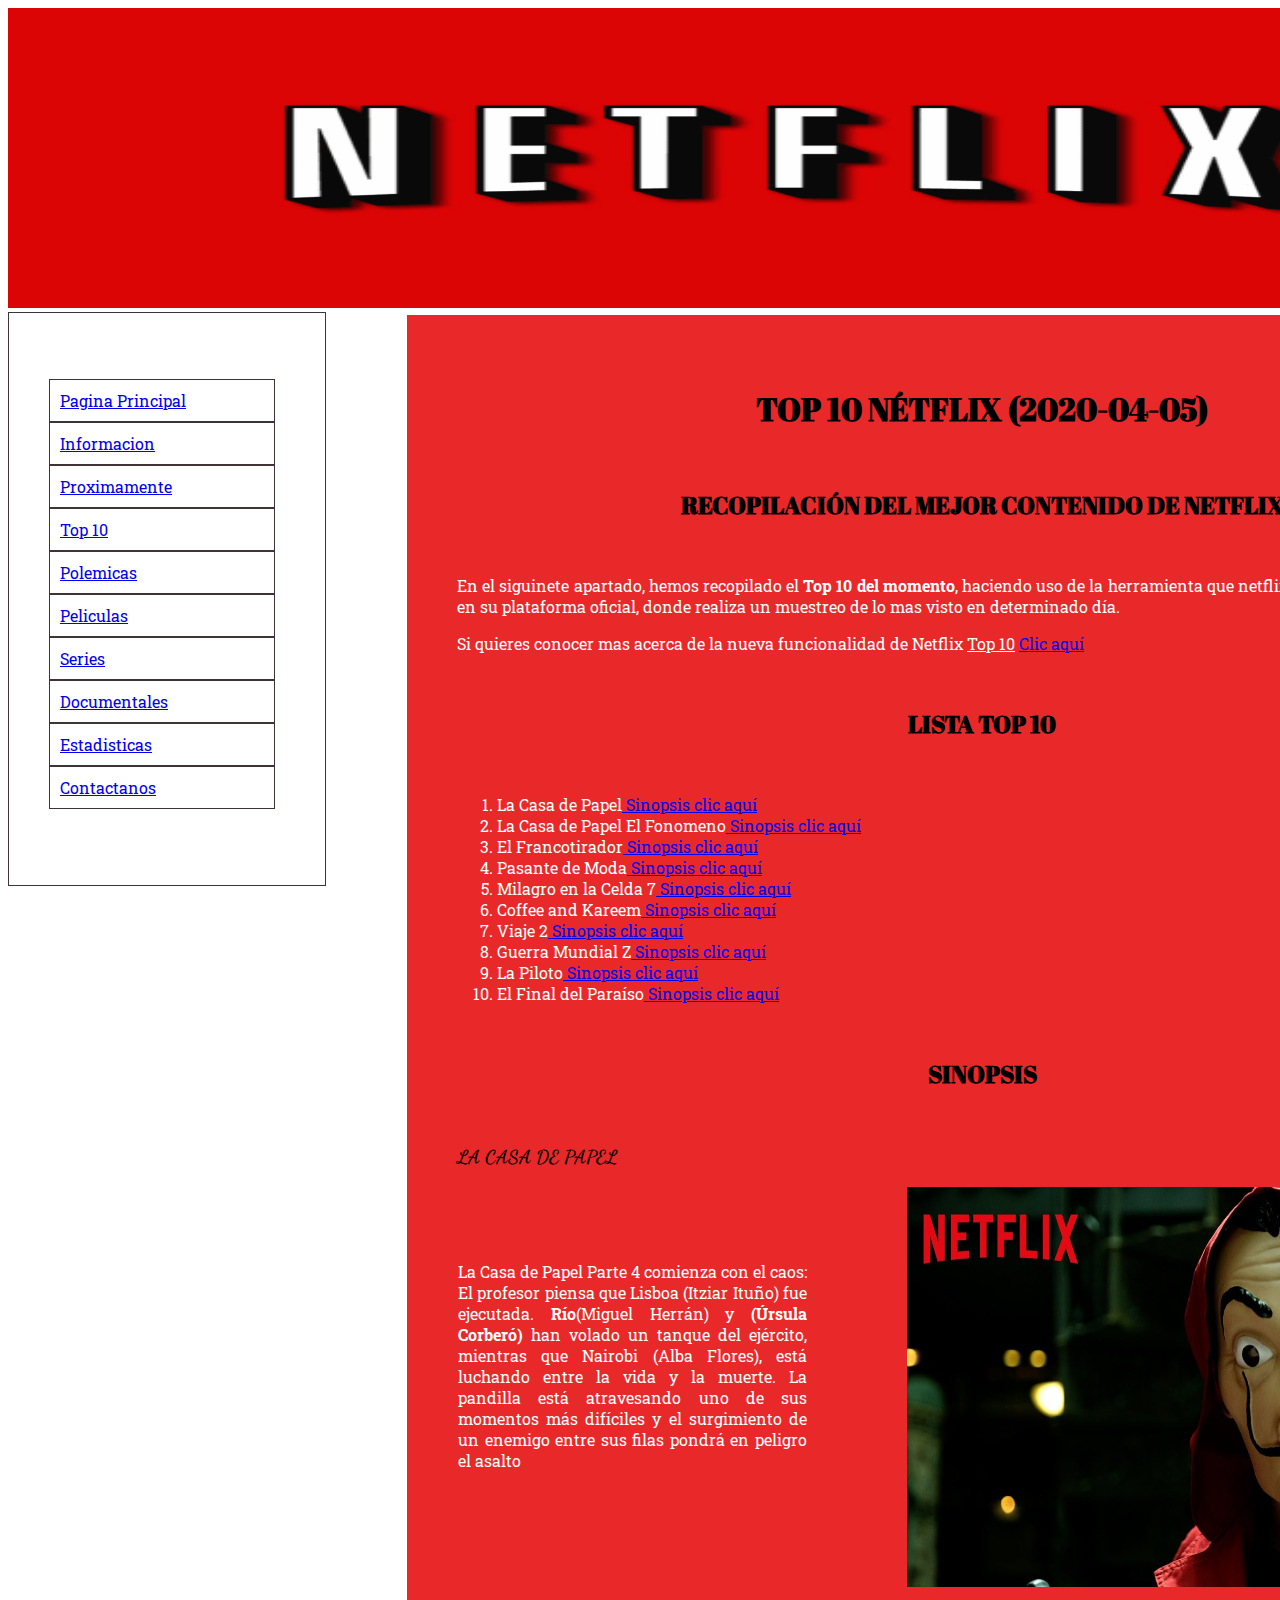
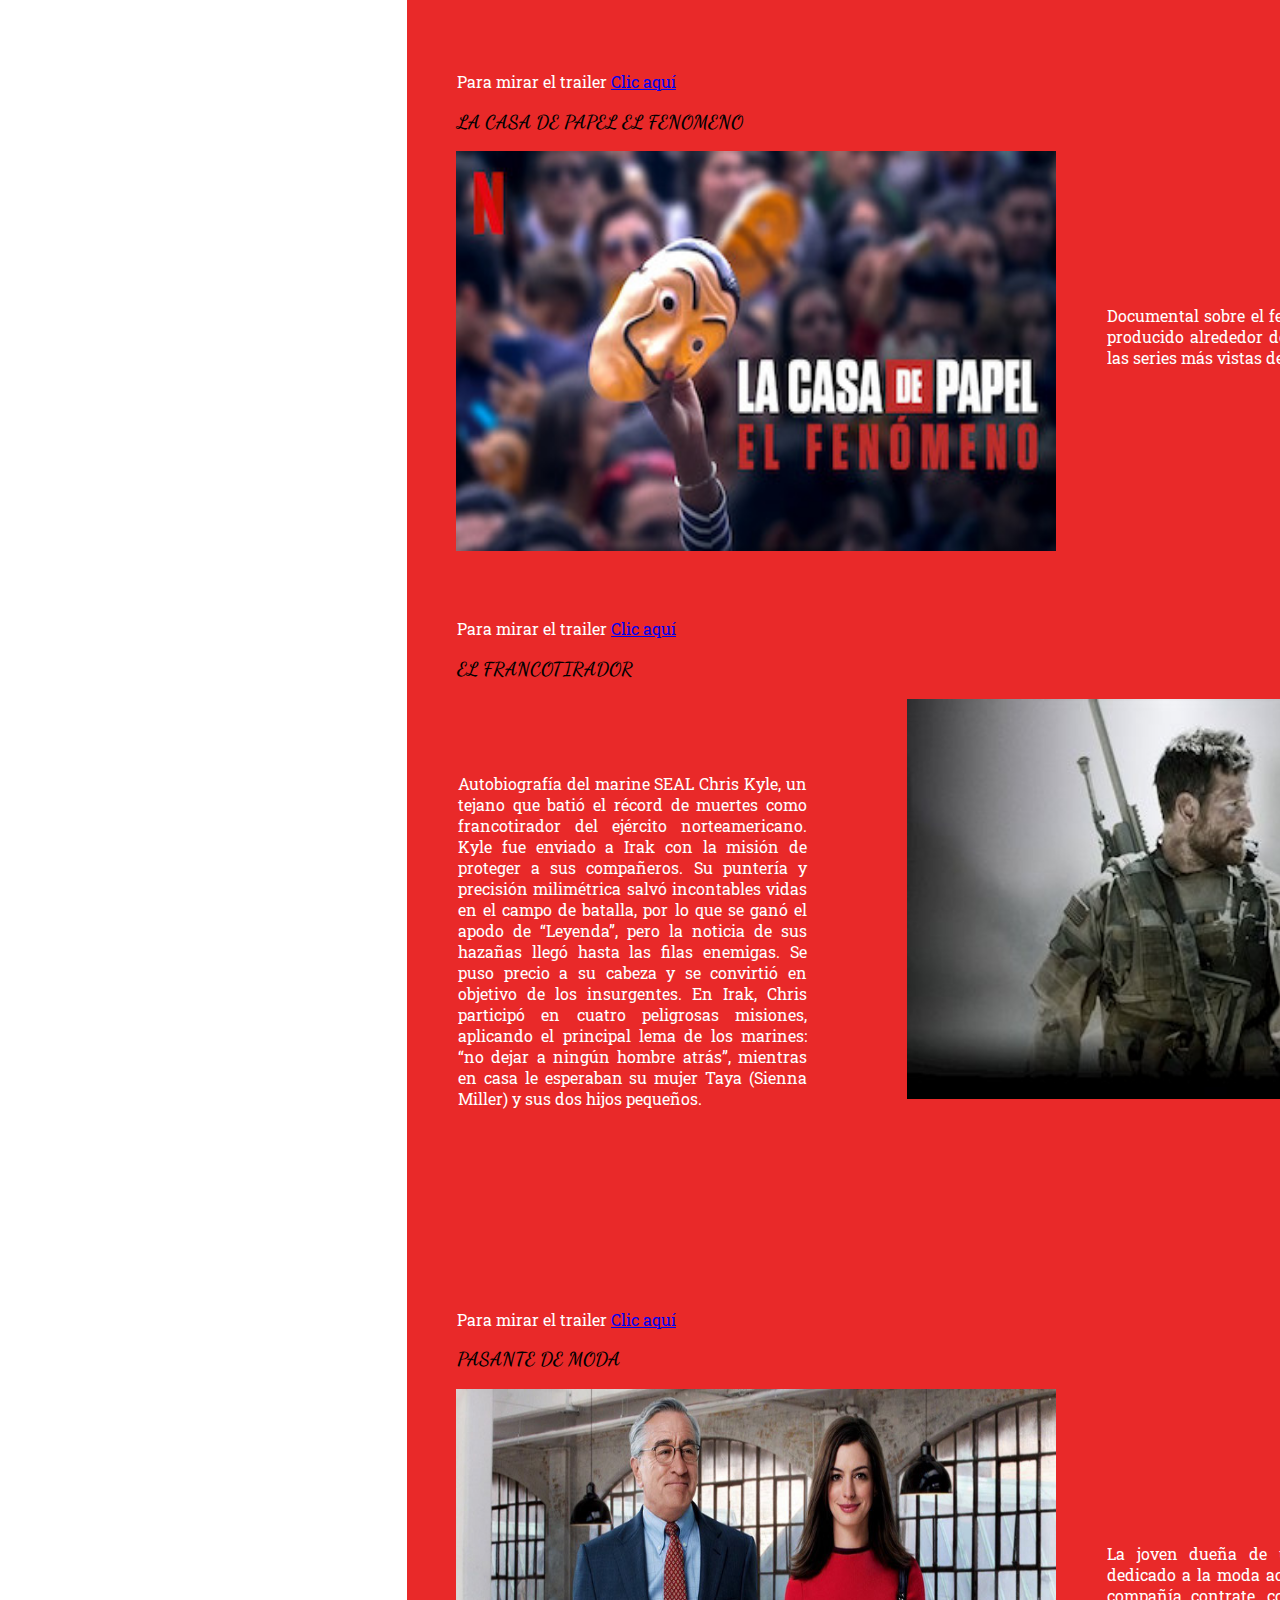
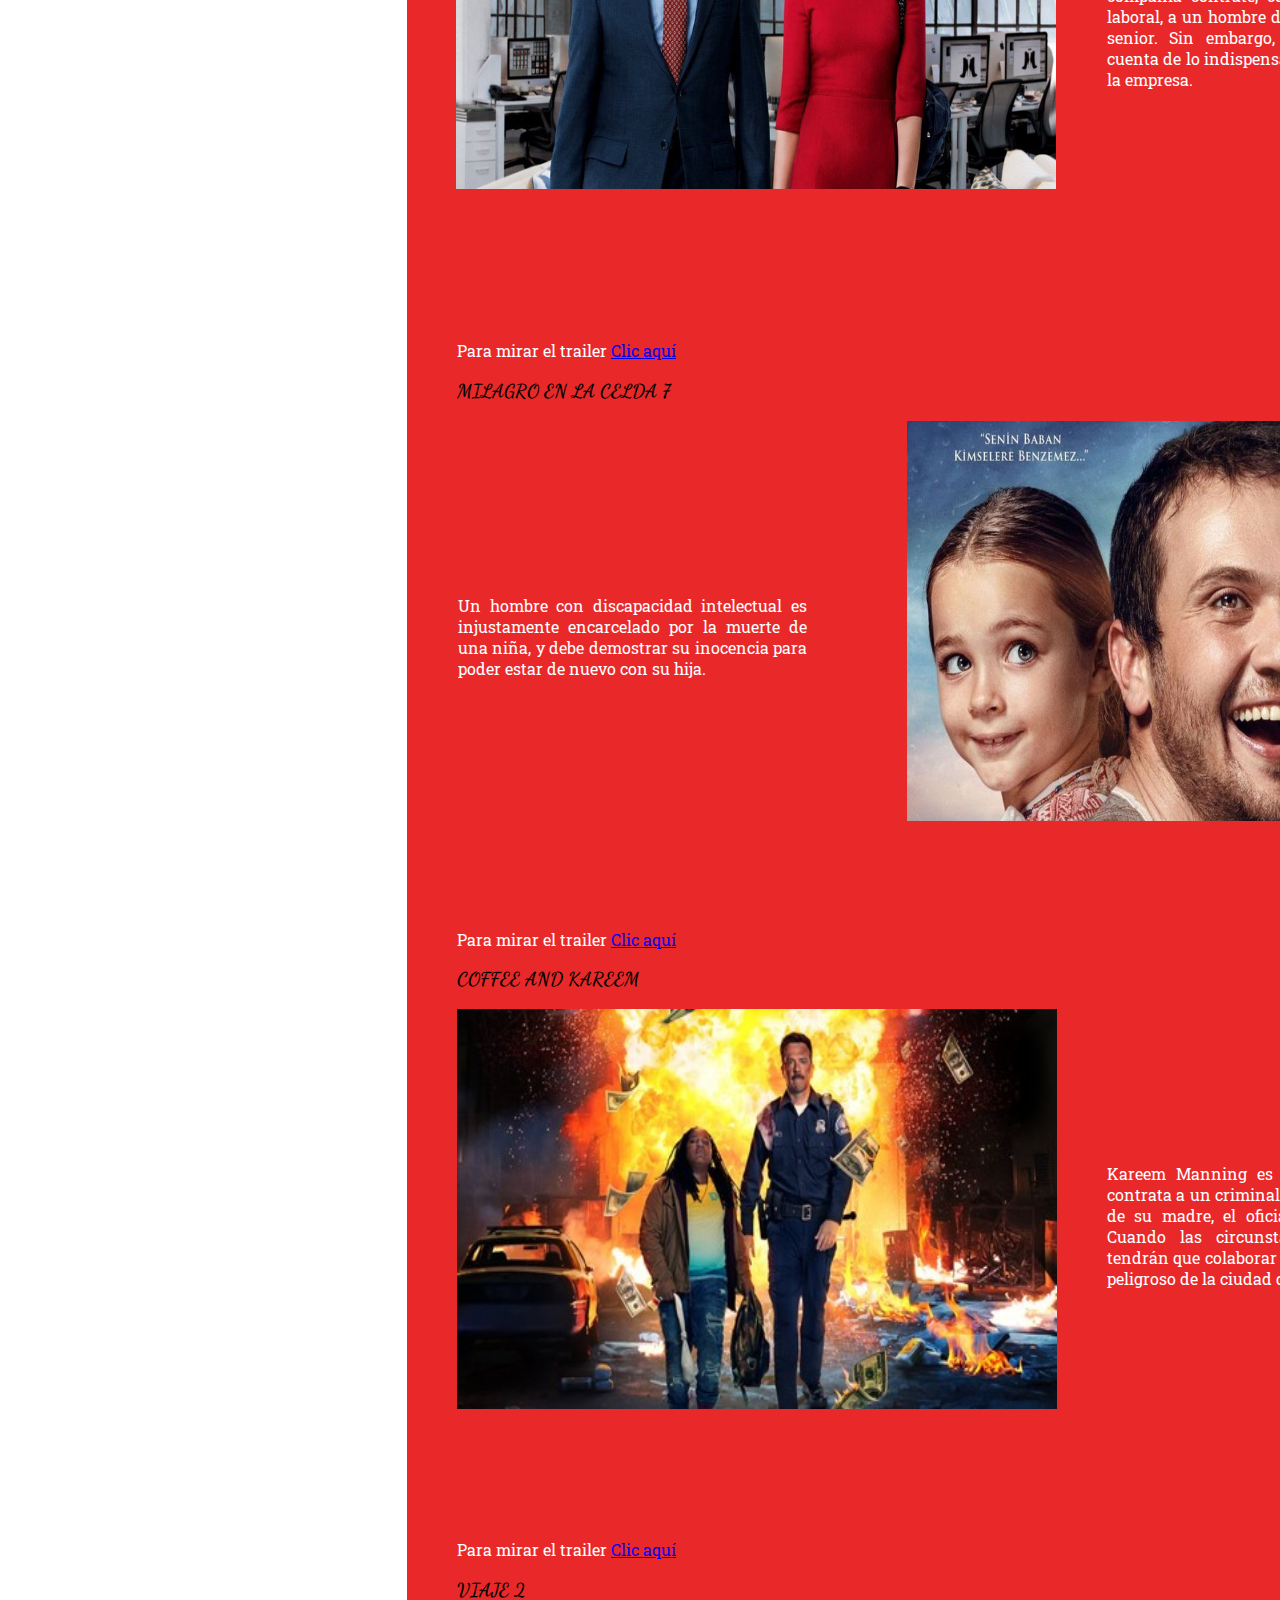
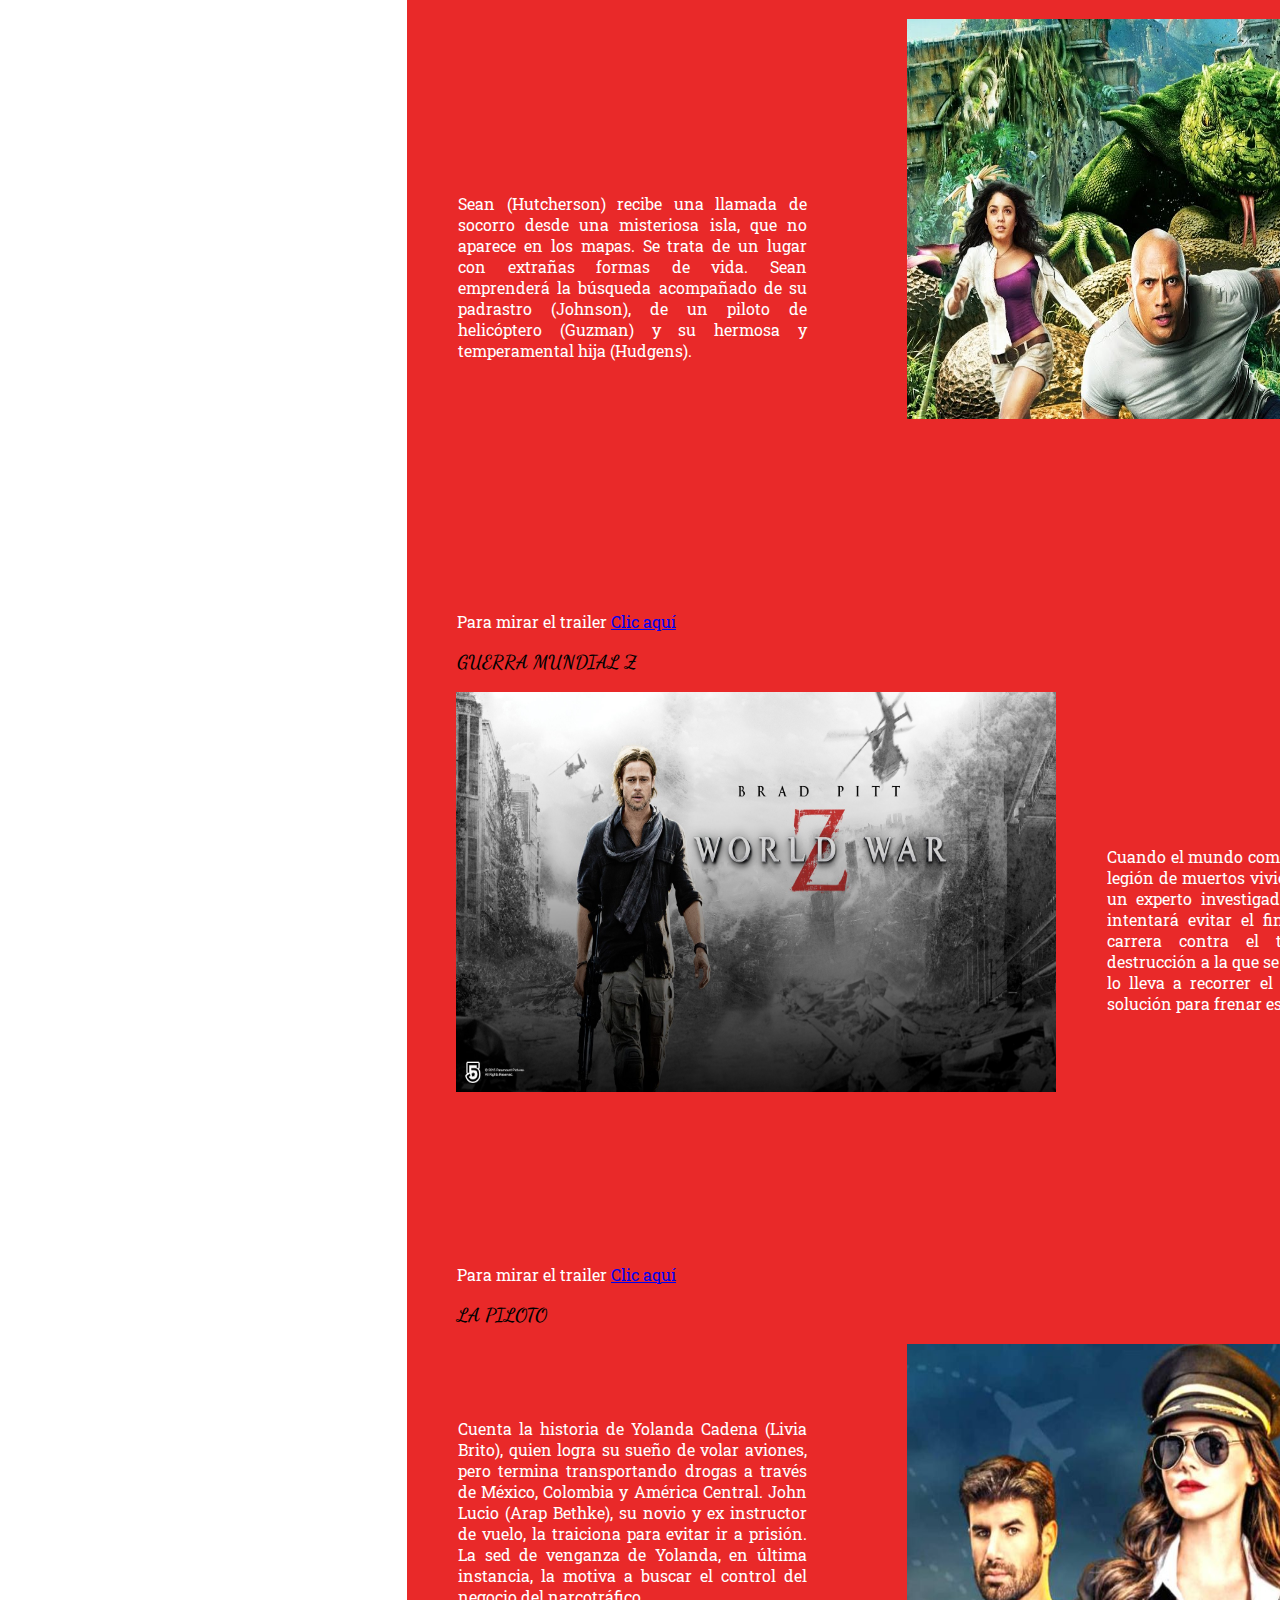
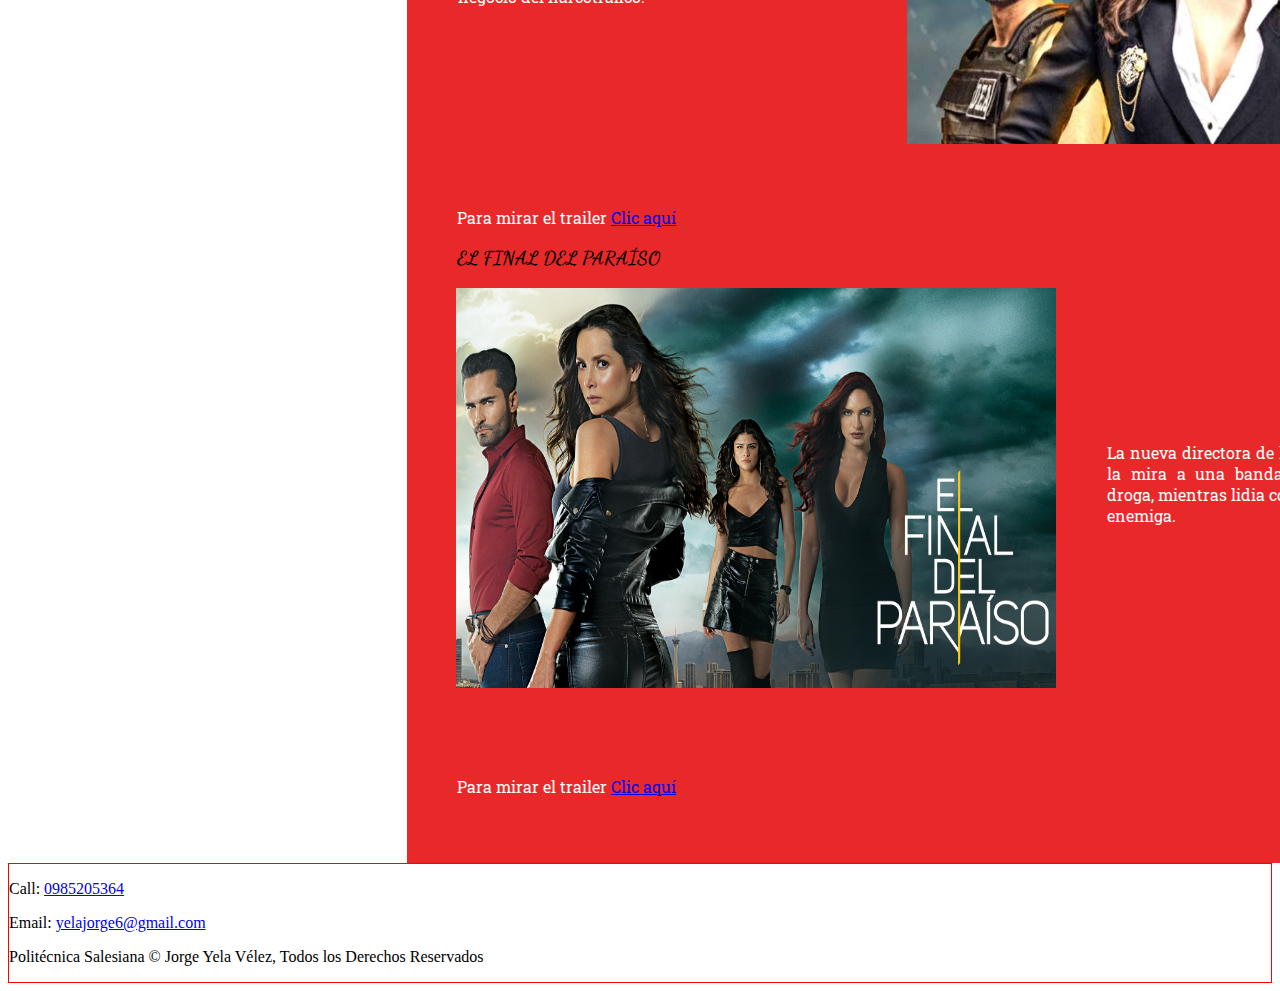
<file: html/top10.html>
<!DOCTYPE html>
<html lang="es">
<head>
    <!--
        Diseño CSS.
        Autor: Jorge Stevent Yela Vélez.
        Date: 03/04/2020

        Archivo: top10.html
    -->
    <meta charset="UTF-8">
    <meta name="keywords" content="Netflix, streaming, peliculas, series, documentales">
    <link rel="stylesheet" href="/css/dosColumnas.css" type="text/css" />
    <link rel="stylesheet" href="/css/diseños.css" type="text/css" />
    <title>Top 10</title>
</head>
<body>
    <header>
        <a href="/html/index.html"><img src="/Imagenes/netflixPrincipal.png" alt="Todo Sobre Netflix" width="1570" height="300"/></a>
        <div id="MENU">
            <nav>
                <ul>
                    <li id="menuIndex"><a href="/html/index.html">Pagina Principal</a></li>
                    <li id="menuInformacion"><a href="/html/informacion.html">Informacion</a></li>
                    <li id="menuProximamente"><a href="/html/proximamente.html">Proximamente</a></li>
                    <li id="menuTop10"><a href="/html/top10.html">Top 10</a></li>
                    <li id="menuPolemicas"><a href="/html/polemicas.html">Polemicas</a></li>
                    <li id="menuTopPeliculas"><a href="/html/topPeliculas.html">Peliculas</a></li>
                    <li id="menuTopSeries"><a href="/html/topSeries.html">Series</a></li>
                    <li id="menuTopDocumentales"><a href="/html/topDocumentales.html">Documentales</a></li>
                    <li id="menuEstadisticas"><a href="/html/estadisticas.html">Estadisticas</a></li>
                    <li id="menuContacto"><a href="/html/contacto.html">Contactanos</a></li>
                </ul>
            </nav>
        </div> 
    </header>
    <div id="contenedor">
        <section>
            <h1>Top 10 Nétflix (<time>2020-04-05</time>)</h1>
            <article>
                <br><h2>Recopilación del Mejor Contenido de Netflix</h2><br>
                <p class="destacado">
                    En el siguinete apartado, hemos recopilado el <b>Top 10 del momento</b>, haciendo uso de la herramienta que netflix 
                    estreno a inicios de este año en su plataforma oficial, donde realiza un muestreo de lo mas visto en determinado día. 
                </p>
                <aside>
                    <p class="destacado">
                        Si quieres conocer mas acerca de la nueva funcionalidad de Netflix <ins>Top 10</ins>
                        <a href="https://www.lanacion.com.ar/espectaculos/series-de-tv/netflix-incorpora-nueva-funcion-plataforma-top-10-nid2336772" target="_blank">Clic aquí</a>
                    </p>
                </aside>
            </article>
            <article>
                <br><h2>Lista Top 10</h2><br>
                <ol>
                    <li>La Casa de Papel<a href="#seccion1"> Sinopsis clic aquí</a></li>
                    <li>La Casa de Papel El Fonomeno<a href="/html/top10.html#seccion2"> Sinopsis clic aquí</a></li>
                    <li>El Francotirador<a href="/html/top10.html#seccion3"> Sinopsis clic aquí</a></li>
                    <li>Pasante de Moda<a href="/html/top10.html#seccion4"> Sinopsis clic aquí</a></li>
                    <li>Milagro en la Celda 7<a href="/html/top10.html#seccion5"> Sinopsis clic aquí</a></li>
                    <li>Coffee and Kareem<a href="/html/top10.html#seccion6"> Sinopsis clic aquí</a></li>
                    <li>Viaje 2<a href="/html/top10.html#seccion7"> Sinopsis clic aquí</a></li>
                    <li>Guerra Mundial Z<a href="/html/top10.html#seccion8"> Sinopsis clic aquí</a></li>
                    <li>La Piloto<a href="/html/top10.html#seccion9"> Sinopsis clic aquí</a></li>
                    <li>El Final del Paraíso<a href="/html/top10.html#seccion10"> Sinopsis clic aquí</a></li>
                </ol> 
            </article>
        </section>
        <section>
            <br><h2>Sinopsis</h2><br>
            <header>
                <a id="seccion1"></a>
            </header>
            <article>
                <h3>La Casa De Papel</h3>
                <img id="imagenLCDP" src="/Imagenes/netflixLacasadepapel.jpg" alt="logo" width="600" height="400" />
                <p class="destacado" id="parrafoLCDP">
                    La Casa de Papel Parte 4 comienza con el caos: El profesor piensa que Lisboa (Itziar Ituño) fue ejecutada.
                    <b>Río</b>(Miguel Herrán) y <b>(Úrsula Corberó)</b> han volado un tanque del ejército, mientras que Nairobi (Alba Flores),
                    está luchando entre la vida y la muerte. La pandilla está atravesando uno de sus momentos más difíciles y el surgimiento
                    de un enemigo entre sus filas pondrá en peligro el asalto
                </p>
                <aside>
                    <p class="destacado">
                        Para mirar el trailer <a href="https://www.youtube.com/watch?v=w1jkStuRQU8" target="_blank">Clic aquí</a>
                    </p>
                </aside>
            </article>
            <header>
                <a id="seccion2"></a>
            </header>
            <article>
                <h3>La Casa De Papel El Fenomeno</h3>
                <img id="imagenLCDPD" src="/Imagenes/elfenomeno.jpg" alt="logo" width="600" height="400" />
                <p class="destacado" id="parrafoLCDPD">
                    Documental sobre el fenómeno social que ha se ha producido alrededor de "La casa de papel", una de las series más vistas
                    de la parrilla de Netflix.
                </p>
                <aside>
                    <p class="destacado">
                        Para mirar el trailer <a href="https://www.youtube.com/watch?v=h4mjeVp25Io" target="_blank">Clic aquí</a>
                    </p>
                </aside>
            </article>
            <header>
                <a id="seccion3"></a>
            </header>
            <article>
                <h3>El Francotirador</h3>
                <img id="imagenFT" src="/Imagenes/francotirador.jpg" alt="logo" width="600" height="400" />
                <p class="destacado" id="parrafoFT">
                    Autobiografía del marine SEAL Chris Kyle, un tejano que batió el récord de muertes como francotirador del ejército norteamericano.
                    Kyle fue enviado a Irak con la misión de proteger a sus compañeros. Su puntería y precisión milimétrica salvó incontables vidas en
                    el campo de batalla, por lo que se ganó el apodo de “Leyenda”, pero la noticia de sus hazañas llegó hasta las filas enemigas. 
                    Se puso precio a su cabeza y se convirtió en objetivo de los insurgentes. En Irak, Chris participó en cuatro peligrosas misiones,
                    aplicando el principal lema de los marines: “no dejar a ningún hombre atrás”, mientras en casa le esperaban su mujer Taya
                    (Sienna Miller) y sus dos hijos pequeños.
                </p>
                <aside>
                    <p class="destacado">
                        Para mirar el trailer <a href="https://www.youtube.com/watch?v=sGmbsizxq1c" target="_blank">Clic aquí</a>
                    </p>
                </aside>
            </article>
            <header>
                <a id="seccion4"></a>
            </header>
            <article>
                <h3>Pasante de Moda</h3>
                <img id="imagenPM" src="/Imagenes/pasantedemoda.jpg" alt="logo" width="600" height="400" />
                <p class="destacado" id="parrafoPM">
                    La joven dueña de un exitoso negocio online dedicado a la moda acepta a regañadientes que la compañía contrate, como parte
                    de un programa laboral, a un hombre de setenta años como becario senior. Sin embargo, poco a poco irá dándose cuenta de lo
                    indispensable que puede volverse para la empresa.
                </p>
                <aside>
                    <p class="destacado">
                        Para mirar el trailer <a href="https://www.youtube.com/watch?v=SSUjmrFt69g" target="_blank">Clic aquí</a>
                    </p>
                </aside>
            </article>
            <header>
                <a id="seccion5"></a>
            </header>
            <article>
                <h3>Milagro en la Celda 7</h3>
                <img id="imagenMC7" src="/Imagenes/milagro7.jpg" alt="logo" width="600" height="400" />
                <p class="destacado" id="parrafoMC7">
                    Un hombre con discapacidad intelectual es injustamente encarcelado por la muerte de una niña, y debe demostrar su inocencia
                    para poder estar de nuevo con su hija.
                </p>
                <aside>
                    <p class="destacado">
                        Para mirar el trailer <a href="https://www.youtube.com/watch?v=lvm6MAmob5c" target="_blank">Clic aquí</a>
                    </p>
                </aside>
            </article>
            <header>
                <a id="seccion6"></a>
            </header>
            <article>
                <h3>Coffee and Kareem</h3>
                <img id="imagenCK" src="/Imagenes/coffee.jpeg" alt="logo" width="600" height="400" />
                <p class="destacado" id="parrafoCK">
                    Kareem Manning es una niña de 12 años que contrata a un criminal para asustar al nuevo novio de su madre, el oficial de policía
                    James Coffee. Cuando las circunstancias se tuercen, ambos tendrán que colaborar para detener al mafioso más peligroso de la
                    ciudad de Detroit.
                </p>
                <aside>
                    <p class="destacado">
                        Para mirar el trailer <a href="https://www.youtube.com/watch?v=hY9h5o0G_OE" target="_blank">Clic aquí</a>
                    </p>
                </aside>
            </article>
            <header>
                <a id="seccion7"></a>
            </header>
            <article>
                <h3>Viaje 2</h3>
                <img id="imagenV2" src="/Imagenes/viaje2.jpg" alt="logo" width="600" height="400" />
                <p class="destacado" id="parrafoV2">
                    Sean (Hutcherson) recibe una llamada de socorro desde una misteriosa isla, que no aparece en los mapas. Se trata de un lugar
                    con extrañas formas de vida. Sean emprenderá la búsqueda acompañado de su padrastro (Johnson), de un piloto de helicóptero 
                    (Guzman) y su hermosa y temperamental hija (Hudgens).
                </p>
                <aside>
                    <p class="destacado">
                        Para mirar el trailer <a href="https://www.youtube.com/watch?v=ZT5UuSxCxkw" target="_blank">Clic aquí</a>
                    </p>
                </aside>
            </article>
            <header>
                <a id="seccion8"></a>
            </header>
            <article>
                <h3>Guerra Mundial Z</h3>
                <img id="imagenGMZ" src="/Imagenes/guerramundialz.jpg" alt="logo" width="600" height="400" />
                <p class="destacado" id="parrafoGMZ">
                    Cuando el mundo comienza a ser invadido por una legión de muertos vivientes, Gerry Lane (Brad Pitt), un experto investigador
                    de las Naciones Unidas, intentará evitar el fin de la civilización en una carrera contra el tiempo y el destino. La destrucción
                    a la que se ve sometida la raza humana lo lleva a recorrer el mundo entero buscando la solución para frenar esa horrible epidemia.
                </p>
                <aside>
                    <p class="destacado">
                        Para mirar el trailer <a href="https://www.youtube.com/watch?v=JTMOW72fQRo" target="_blank">Clic aquí</a>
                    </p>
                </aside>
            </article>
            <header>
                <a id="seccion9"></a>
            </header>
            <article>
                <h3>La Piloto</h3>
                <img id="imagenLP" src="/Imagenes/lapiloto.jpg" alt="logo" width="600" height="400" />
                <p class="destacado" id="parrafoLP">
                    Cuenta la historia de Yolanda Cadena (Livia Brito), quien logra su sueño de volar aviones, pero termina transportando drogas
                    a través de México, Colombia y América Central. John Lucio (Arap Bethke), su novio y ex instructor de vuelo, la traiciona para
                    evitar ir a prisión. La sed de venganza de Yolanda, en última instancia, la motiva a buscar el control del negocio del narcotráfico.
                </p>
                <aside>
    
                    <p class="destacado">
                        Para mirar el trailer <a href="https://www.youtube.com/watch?v=VKP_9hazECk" target="_blank">Clic aquí</a>
                    </p>
                </aside>
            </article>
            <header>
                <a id="seccion10"></a>
            </header>
            <article>
                <h3>El Final del Paraíso</h3>
                <img id="imagenEFDP" src="/Imagenes/paraiso.jpg" alt="logo" width="600" height="400" />
                <p class="destacado" id="parrafoEFDP">
                    La nueva directora de la DEA en Colombia tiene en la mira a una banda que trafica una poderosa droga, mientras lidia
                    con una eterna y camaleónica enemiga.
                </p>
                <aside>
                    <p class="destacado">
                        Para mirar el trailer <a href="https://www.youtube.com/watch?v=jY-Y0zDk3n4" target="_blank">Clic aquí</a>
                    </p>
                </aside>
            </article>
        </section>
    </div>
    <footer id="piepagina">
        <p>Call: <a href="tel:+59395205364">0985205364</a></p>
        <p>Email: <a href="mailto:yelajorge@gmail.com">yelajorge6@gmail.com</a></p>
        <p>Politécnica Salesiana © Jorge Yela Vélez, Todos los Derechos Reservados</p>
    </footer>
</body>
</html>
</file>
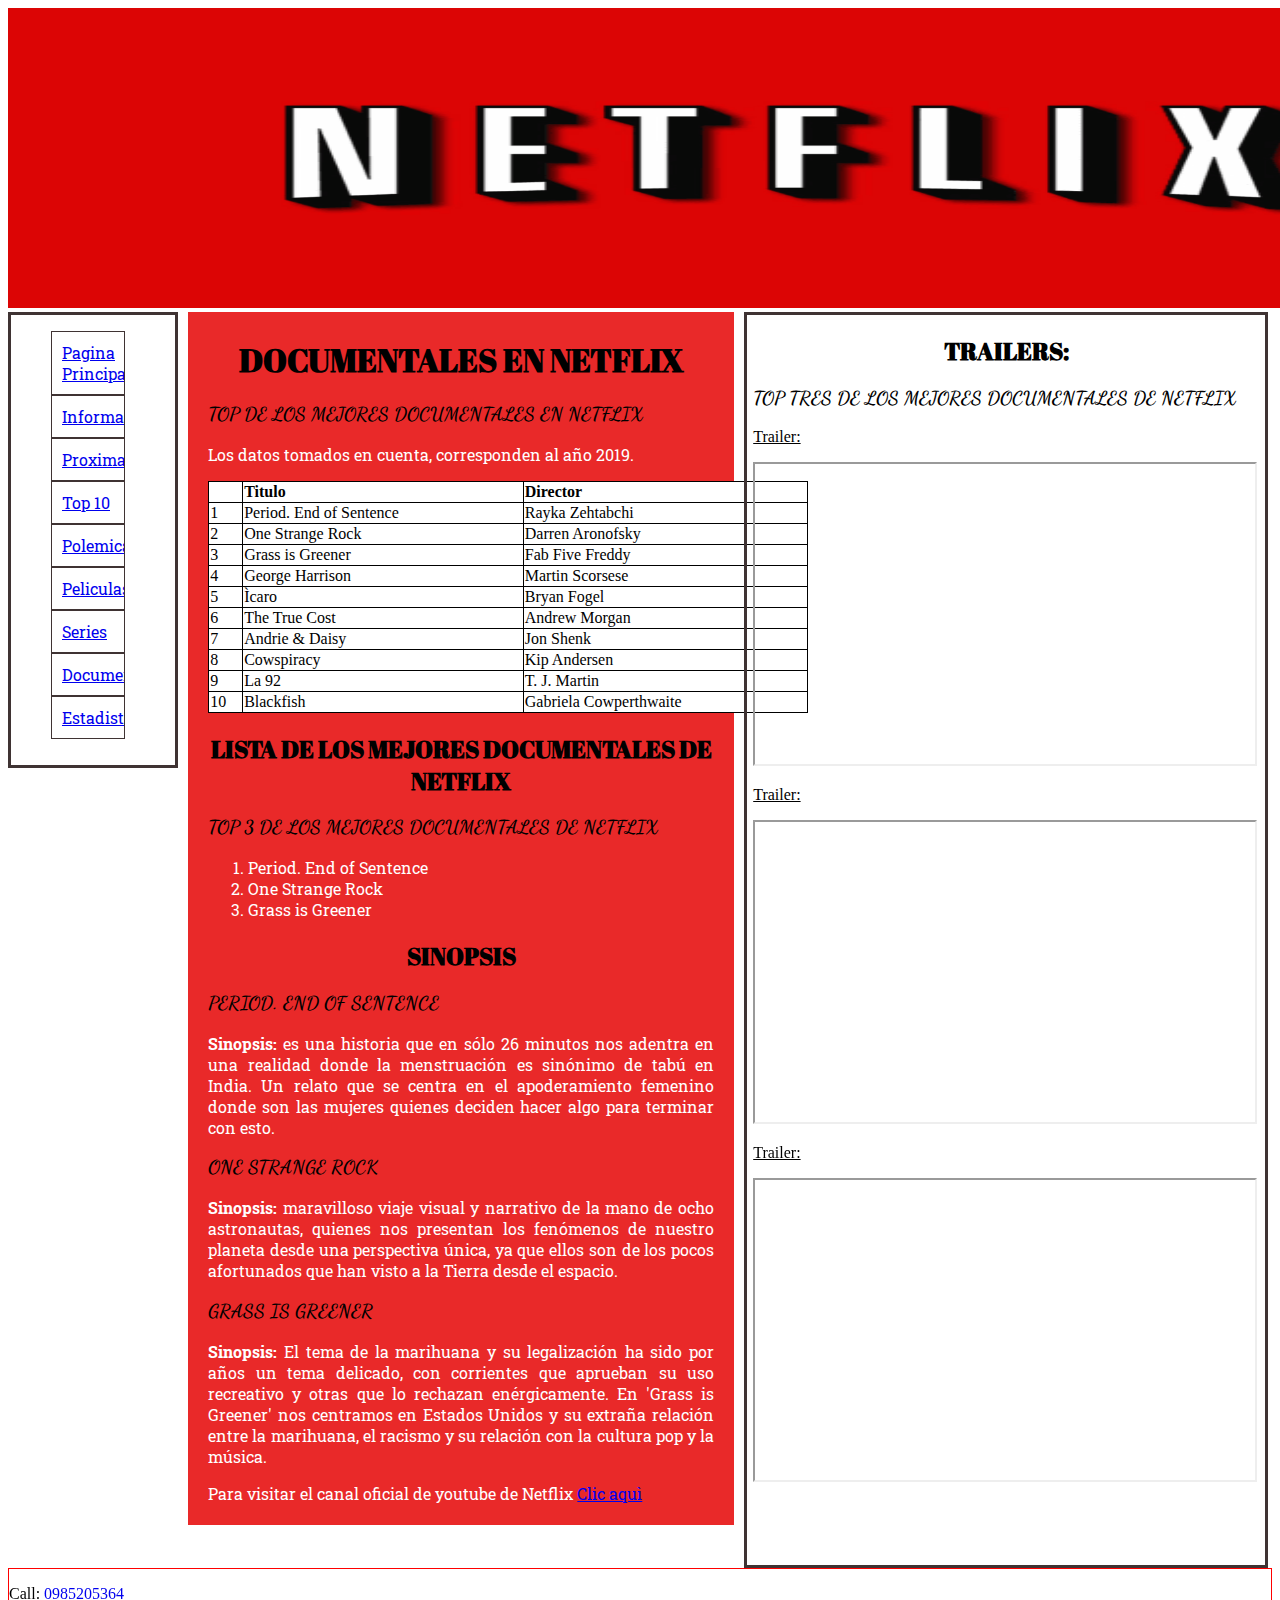
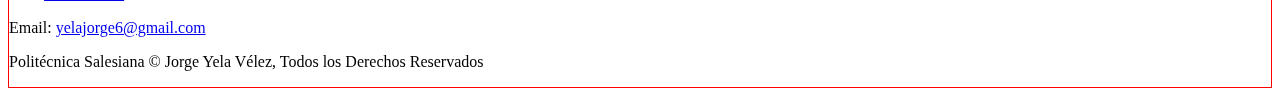
<file: html/TopDocumentales.html>
<!DOCTYPE html>
<html lang="es">
<head>
  <!--
        Diseño CSS.
        Autor: Jorge Stevent Yela Vélez.
        Date: 03/04/2020

        Archivo: TopDocumentales.html 
    -->
    <meta charset="UTF-8">
    <meta name="keywords" content="Netflix, streaming, peliculas, series, documentales">
    <link rel="stylesheet" href="/css/tresColumnas.css" type="text/css" />
    <link rel="stylesheet" href="/css/diseños.css" type="text/css" />
    <title>Top Documentales</title>
</head>
<body>
  <header>
    <a href="/html/index.html"><img src="/Imagenes/netflixPrincipal.png" alt="Todo Sobre Netflix" width="1570" height="300"/></a>
    <div id="MENU">
      <nav>
        <ul>
          <li id="menuIndex"><a href="/html/index.html">Pagina Principal</a></li>
          <li id="menuInformacion"><a href="/html/informacion.html">Informacion</a></li>
          <li id="menuProximamente"><a href="/html/proximamente.html">Proximamente</a></li>
          <li id="menuTop10"><a href="/html/top10.html">Top 10</a></li>
          <li id="menuPolemicas"><a href="/html/polemicas.html">Polemicas</a></li>
          <li id="menuTopPeliculas"><a href="/html/topPeliculas.html">Peliculas</a></li>
          <li id="menuTopSeries"><a href="/html/topSeries.html">Series</a></li>
          <li id="menuTopDocumentales"><a href="/html/topDocumentales.html">Documentales</a></li>
          <li id="menuEstadisticas"><a href="/html/estadisticas.html">Estadisticas</a></li>
          <li id="menuContacto"><a href="/html/contacto.html">Contactanos</a></li>
        </ul>
      </nav>
    </div>
  </header>
  <div id="texto">
    <section>
      <h1>Documentales en Netflix</h1>
      <article>
        <h3>Top De los Mejores Documentales en Netflix</h3>
        <p class="destacado">
          Los datos tomados en cuenta, corresponden al año 2019. 
        </p>
        <div id="tabla-contenedor">
          <table>
            <thead>
              <tr>
                <th></th><th>Titulo</th><th>Director</th>
              </tr>
            </thead>
            <tr>
              <td>1</td><td>Period. End of Sentence</td><td>Rayka Zehtabchi</td>
            </tr>
            <tr>
              <td>2</td><td>One Strange Rock</td><td>Darren Aronofsky</td>
            </tr>
            <tr>
              <td>3</td><td>Grass is Greener</td><td>Fab Five Freddy</td>
            </tr>
            <tr>
              <td>4</td><td>George Harrison</td><td>Martin Scorsese</td>
            </tr>
            <tr>
              <td>5</td><td>Ìcaro</td><td>Bryan Fogel</td>
            </tr>
            <tr>
              <td>6</td><td>The True Cost</td><td>Andrew Morgan</td>
            </tr>
            <tr>
              <td>7</td><td>Andrie & Daisy</td><td>Jon Shenk</td>
            </tr>
            <tr>
              <td>8</td><td>Cowspiracy</td><td>Kip Andersen</td>
            </tr>
            <tr>
              <td>9</td><td>La 92</td><td>T. J. Martin</td>
            </tr>
            <tr>
              <td>10</td><td>Blackfish</td><td>Gabriela Cowperthwaite</td>
            </tr>
          </table>
        </div>      
      </article>
    </section>
    <section>
      <h2>Lista de los Mejores Documentales de Netflix</h2>
      <article>
        <h3>Top 3 de los Mejores Documentales de Netflix</h3>
        <ol>
          <li>Period. End of Sentence</li>
          <li>One Strange Rock</li>
          <li>Grass is Greener</li>
        </ol>
      </article>
    </section>
    <section>
      <h2>Sinopsis</h2>
      <article>
        <h3>Period. End of Sentence</h3>
        <p class="destacado">
          <b>Sinopsis: </b>es una historia que en sólo 26 minutos nos adentra en una realidad donde la menstruación es sinónimo de tabú en 
          India. Un relato que se centra en el apoderamiento femenino donde son las mujeres quienes deciden hacer algo para terminar con 
          esto.
        </p>
      </article>
      <article>
        <h3>One Strange Rock</h3>
        <p class="destacado">
          <b>Sinopsis: </b>maravilloso viaje visual y narrativo de la mano de ocho astronautas, quienes nos presentan los fenómenos de 
          nuestro planeta desde una perspectiva única, ya que ellos son de los pocos afortunados que han visto a la Tierra desde el espacio.
        </p>       
      </article>
      <article>
        <h3>Grass is Greener</h3>
        <p class="destacado">
          <b>Sinopsis: </b>El tema de la marihuana y su legalización ha sido por años un tema delicado, con corrientes que aprueban su uso 
          recreativo y otras que lo rechazan enérgicamente. En 'Grass is Greener' nos centramos en Estados Unidos y su extraña relación 
          entre la marihuana, el racismo y su relación con la cultura pop y la música.  
        </p>        
      </article>
      <aside>
        <p class="destacado">
          Para visitar el canal oficial de youtube de Netflix
          <a href="https://www.youtube.com/channel/UCWOA1ZGywLbqmigxE4Qlvuw" target="_blank">Clic aquì</a>
        </p>
      </aside>
    </section>
  </div>
  <div id="Audio-Visual-Destacado">
    <section>
      <h2>Trailers:</h2>
      <article>
        <h3>Top Tres de los Mejores Documentales de Netflix</h3>
        <p><ins>Trailer: </ins></p>
        <iframe src="https://www.youtube.com/embed/KocJP8dG1OA" width=500 height=300></iframe>
        <p><ins>Trailer: </ins></p>
        <iframe src="https://www.youtube.com/embed/XrC4vDcWmxk" width=500 height=300></iframe>
        <p><ins>Trailer: </ins></p>
        <iframe src="https://www.youtube.com/embed/IET4K5npNOg" width=500 height=300></iframe>
      </article>
    </section>
  </div>
  <footer id="piepagina">
    <p>Call: <a href="tel:+59395205364">0985205364</a></p>
    <p>Email: <a href="mailto:yelajorge@gmail.com">yelajorge6@gmail.com</a></p>
    <p>Politécnica Salesiana © Jorge Yela Vélez, Todos los Derechos Reservados</p>
  </footer>
</body>
</html>
</file>
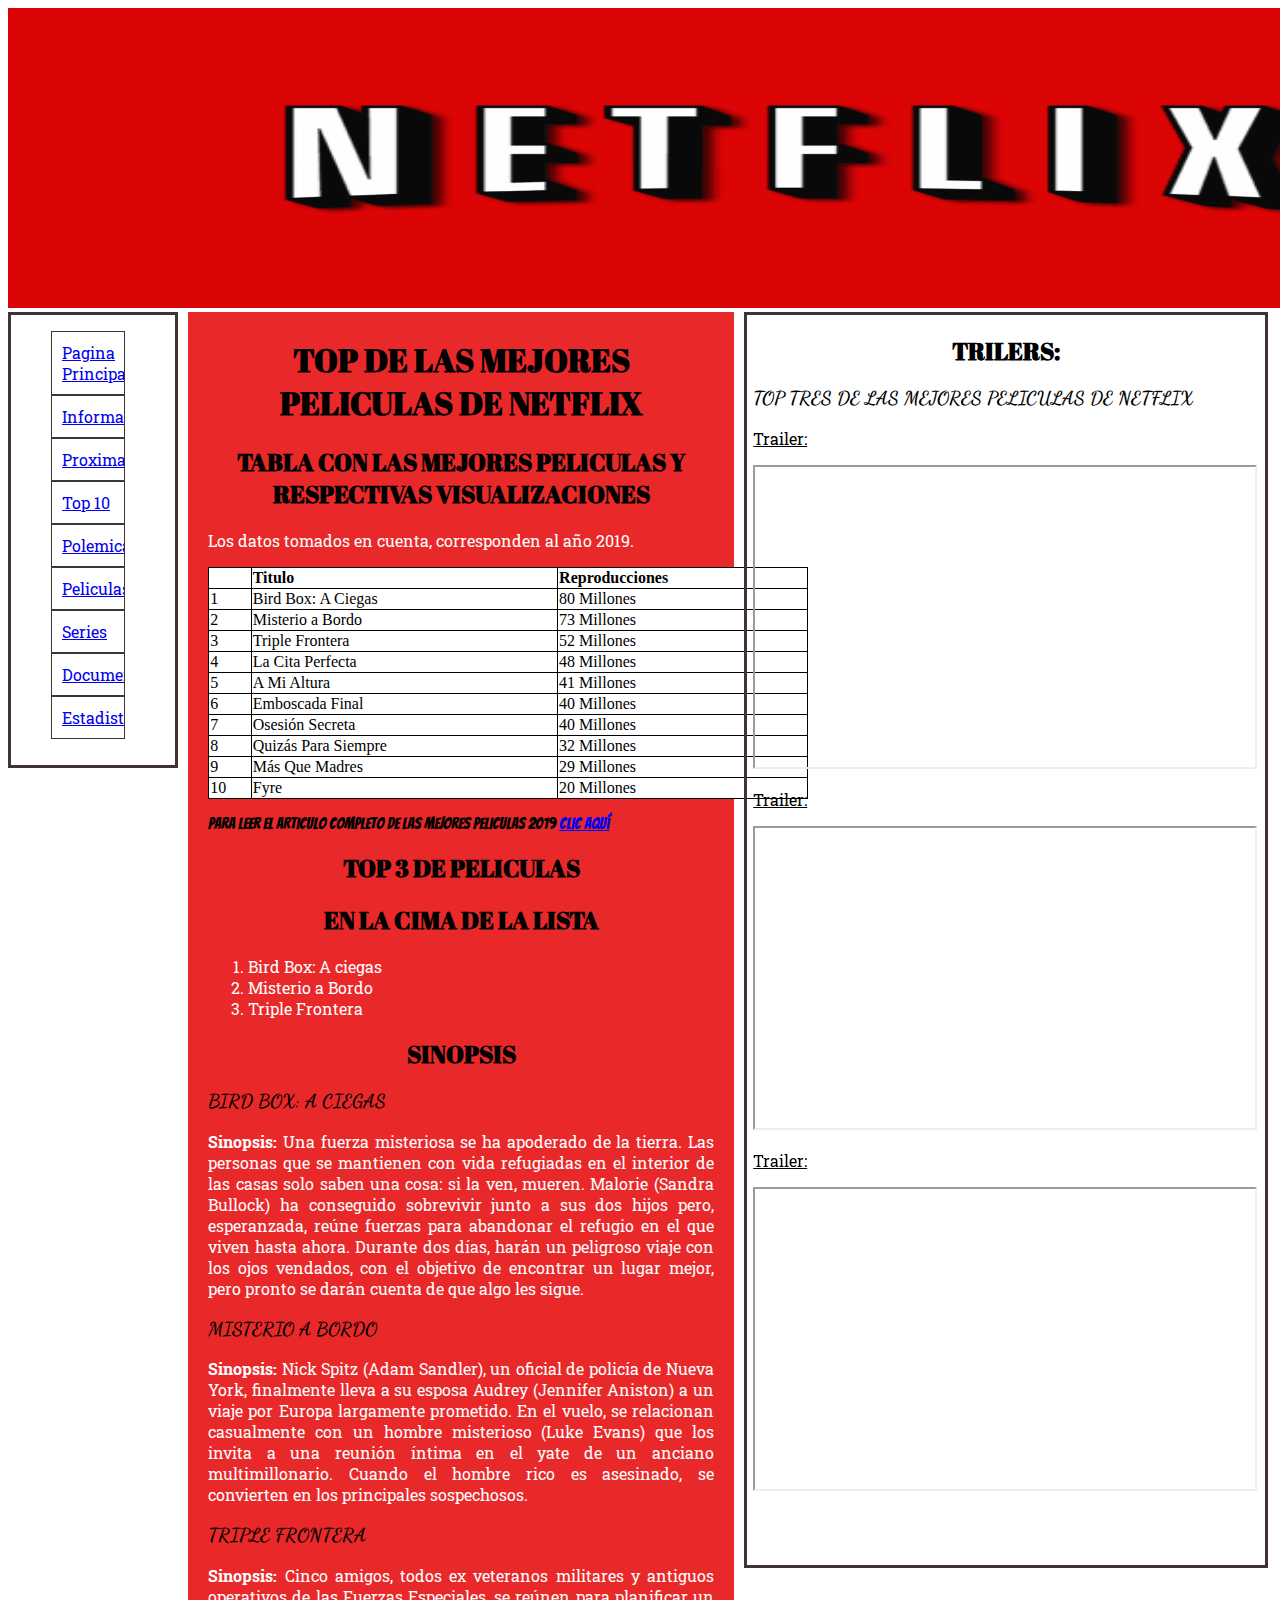
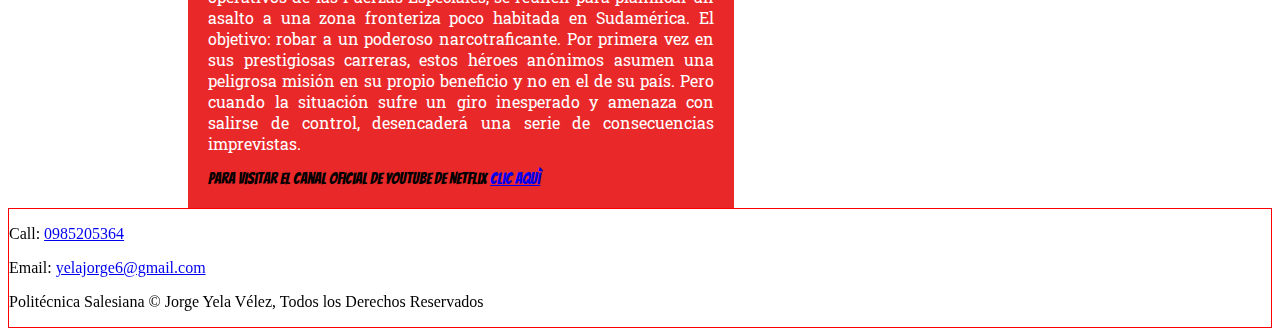
<file: html/TopPeliculas.html>
<!DOCTYPE html>
<html lang="es">
<head>
  <!--
        Diseño CSS.
        Autor: Jorge Stevent Yela Vélez.
        Date: 03/04/2020

        Archivo: TopPeliculas.html 
    -->
    <meta charset="UTF-8">
    <meta name="keywords" content="Netflix, streaming, peliculas, series, documentales">
    <link rel="stylesheet" href="/css/tresColumnas.css" type="text/css" />
    <link rel="stylesheet" href="/css/diseños.css" type="text/css" />
    <title>Top Peliculas</title>
</head>
<body>
  <header>
    <a href="/html/index.html"><img src="/Imagenes/netflixPrincipal.png" alt="Todo Sobre Netflix" width="1570" height="300"/></a>
    <div id="MENU">
      <nav>
        <ul>
          <li id="menuIndex"><a href="/html/index.html">Pagina Principal</a></li>
          <li id="menuInformacion"><a href="/html/informacion.html">Informacion</a></li>
          <li id="menuProximamente"><a href="/html/proximamente.html">Proximamente</a></li>
          <li id="menuTop10"><a href="/html/top10.html">Top 10</a></li>
          <li id="menuPolemicas"><a href="/html/polemicas.html">Polemicas</a></li>
          <li id="menuTopPeliculas"><a href="/html/topPeliculas.html">Peliculas</a></li>
          <li id="menuTopSeries"><a href="/html/topSeries.html">Series</a></li>
          <li id="menuTopDocumentales"><a href="/html/topDocumentales.html">Documentales</a></li>
          <li id="menuEstadisticas"><a href="/html/estadisticas.html">Estadisticas</a></li>
          <li id="menuContacto"><a href="/html/contacto.html">Contactanos</a></li>
        </ul>
      </nav>
    </div>
  </header>
  <div id="texto">
    <section>
      <h1>Top De las Mejores Peliculas de Netflix</h1>
      <article>
        <h2>Tabla con las Mejores Peliculas y Respectivas Visualizaciones</h2>
        <p class="destacado">
          Los datos tomados en cuenta, corresponden al año 2019. 
        </p>
        <div id="tabla-contenedor">
          <table>
              <thead>
                  <tr>
                      <th></th><th>Titulo</th><th>Reproducciones</th>
                  </tr>
              </thead>
              <tr>
                  <td>1</td><td>Bird Box: A Ciegas</td><td>80 Millones</td>
              </tr>
              <tr>
                  <td>2</td><td>Misterio a Bordo</td><td>73 Millones</td>
              </tr>
              <tr>
                  <td>3</td><td>Triple Frontera</td><td>52 Millones</td>
              </tr>
              <tr>
                  <td>4</td><td>La Cita Perfecta</td><td>48 Millones</td>
              </tr>
              <tr>
                  <td>5</td><td>A Mi Altura</td><td>41 Millones</td>
              </tr>
              <tr>
                  <td>6</td><td>Emboscada Final</td><td>40 Millones</td>
              </tr>
              <tr>
                  <td>7</td><td>Osesión Secreta</td><td>40 Millones</td>
              </tr>
              <tr>
                  <td>8</td><td>Quizás Para Siempre</td><td>32 Millones</td>
              </tr>
              <tr>
                  <td>9</td><td>Más Que Madres</td><td>29 Millones</td>
              </tr>
              <tr>
                  <td>10</td><td>Fyre</td><td>20 Millones</td>
              </tr>
          </table>
      </div>
      </article>
      <aside>
        <p>Para leer el articulo completo de las mejores peliculas 2019
        <a href="https://www.nacion.com/viva/television/las-10-peliculas-mas-vistas-de-netflix-en-el-2019/CJYPHTDWXBFBJKWI6SS4ZJLPSM/story/" target="_blank">Clic aquí</a></p>
      </aside>
    </section>
    <section>
      <h2>Top 3 de Peliculas</h2>
      <article>
        <h2>En la Cima de la Lista</h2>
        <ol>
          <li>Bird Box: A ciegas</li>
          <li>Misterio a Bordo</li>
          <li>Triple Frontera</li>
        </ol>
      </article>
    </section>
    <section>
      <h2>Sinopsis</h2>
      <article>
        <h3>Bird Box: A ciegas</h3>
        <p class="destacado">
          <b>Sinopsis: </b>Una fuerza misteriosa se ha apoderado de la tierra. Las personas que se mantienen con vida refugiadas en el interior de las casas
          solo saben una cosa: si la ven, mueren. Malorie (Sandra Bullock) ha conseguido sobrevivir junto a sus dos hijos pero, esperanzada,
          reúne fuerzas para abandonar el refugio en el que viven hasta ahora. Durante dos días, harán un peligroso viaje con los ojos vendados,
          con el objetivo de encontrar un lugar mejor, pero pronto se darán cuenta de que algo les sigue.  
        </p>
      </article>
      <article>
        <h3>Misterio A Bordo</h3>
        <p class="destacado">
          <b>Sinopsis: </b>Nick Spitz (Adam Sandler), un oficial de policía de Nueva York, finalmente lleva a su esposa Audrey (Jennifer Aniston) a un viaje
          por Europa largamente prometido. En el vuelo, se relacionan casualmente con un hombre misterioso (Luke Evans) que los invita a una reunión íntima 
          en el yate de un anciano multimillonario. Cuando el hombre rico es asesinado, se convierten en los principales sospechosos.
        </p>
      </article>
      <article>
        <h3>Triple Frontera</h3>
        <p class="destacado">
          <b>Sinopsis: </b>Cinco amigos, todos ex veteranos militares y antiguos operativos de las Fuerzas Especiales, se reúnen para planificar un asalto
          a una zona fronteriza poco habitada en Sudamérica. El objetivo: robar a un poderoso narcotraficante. Por primera vez en sus prestigiosas carreras,
          estos héroes anónimos asumen una peligrosa misión en su propio beneficio y no en el de su país. Pero cuando la situación sufre un giro inesperado y
          amenaza con salirse de control, desencaderá una serie de consecuencias imprevistas.
        </p>     
      </article>
      <aside>
        <p>
          Para visitar el canal oficial de youtube de Netflix
          <a href="https://www.youtube.com/channel/UCWOA1ZGywLbqmigxE4Qlvuw" target="_blank">Clic aquì</a>
        </p>
      </aside>
    </section>
  </div>
  <div id="Audio-Visual-Destacado">
    <section>
      <h2>Trilers:</h2>
      <article>
        <h3>Top Tres de las Mejores Peliculas de Netflix</h3>
        <p class="adjunto"><ins>Trailer: </ins></p>
        <iframe src="https://www.youtube.com/embed/UAeZdEQxWt4" width=500 height=300></iframe>
        <p class="adjunto"><ins>Trailer: </ins></p>
        <iframe src="https://www.youtube.com/embed/R8HZeYfJnNU" width=500 height=300></iframe>
        <p class="adjunto"><ins>Trailer: </ins></p>
        <iframe src="https://www.youtube.com/embed/Fo3yRLLrXQA" width=500 height=300></iframe>
      </article>
    </section>
  </div>
  <footer id="piepagina">
    <p>Call: <a href="tel:+59395205364">0985205364</a></p>
    <p>Email: <a href="mailto:yelajorge@gmail.com">yelajorge6@gmail.com</a></p>
    <p>Politécnica Salesiana © Jorge Yela Vélez, Todos los Derechos Reservados</p>
  </footer>
</body>
</html>
</file>
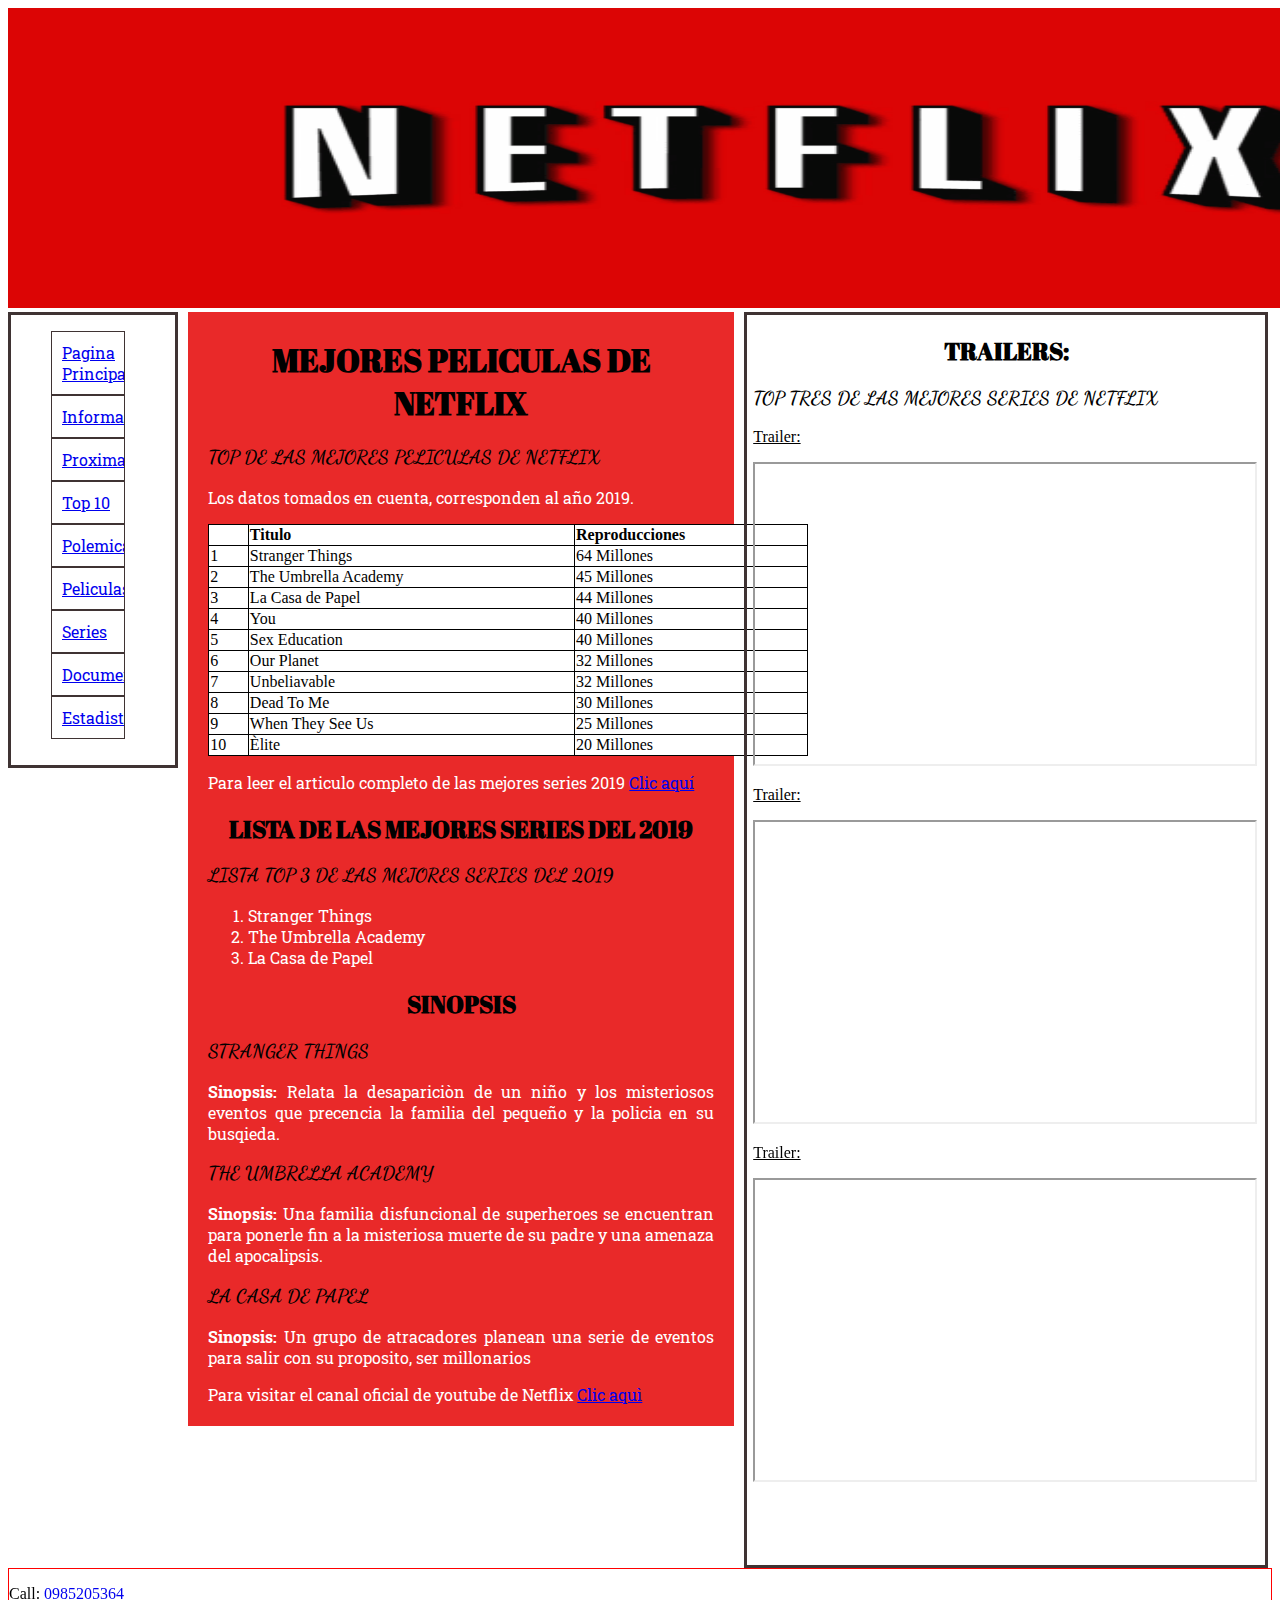
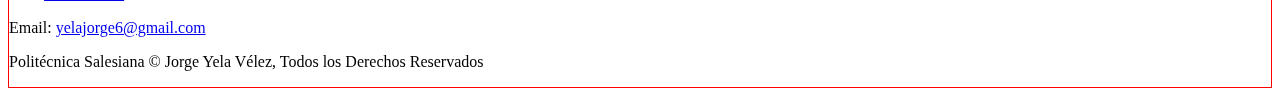
<file: html/TopSeries.html>
<!DOCTYPE html>
<html lang="es">
<head>
  <!--
        Diseño CSS.
        Autor: Jorge Stevent Yela Vélez.
        Date: 03/04/2020

        Archivo: TopSeries.html 
    -->
    <meta charset="UTF-8">
    <meta name="keywords" content="Netflix, streaming, peliculas, series, documentales">
    <link rel="stylesheet" href="/css/tresColumnas.css" type="text/css" />
    <link rel="stylesheet" href="/css/diseños.css" type="text/css" />
    <title>Top Series</title>
</head>
<body>
  <header>
    <a href="/html/index.html"><img src="/Imagenes/netflixPrincipal.png" alt="Todo Sobre Netflix" width="1570" height="300"/></a>
    <div id="MENU">        
      <nav>
        <ul>
          <li id="menuIndex"><a href="/html/index.html">Pagina Principal</a></li>
          <li id="menuInformacion"><a href="/html/informacion.html">Informacion</a></li>
          <li id="menuProximamente"><a href="/html/proximamente.html">Proximamente</a></li>
          <li id="menuTop10"><a href="/html/top10.html">Top 10</a></li>
          <li id="menuPolemicas"><a href="/html/polemicas.html">Polemicas</a></li>
          <li id="menuTopPeliculas"><a href="/html/topPeliculas.html">Peliculas</a></li>
          <li id="menuTopSeries"><a href="/html/topSeries.html">Series</a></li>
          <li id="menuTopDocumentales"><a href="/html/topDocumentales.html">Documentales</a></li>
          <li id="menuEstadisticas"><a href="/html/estadisticas.html">Estadisticas</a></li>
          <li id="menuContacto"><a href="/html/contacto.html">Contactanos</a></li>
        </ul>
      </nav>    
    </div>
  </header>
  <div id="texto">
    <section>
      <h1>Mejores Peliculas de Netflix</h1>
      <article>
        <h3>Top De las Mejores Peliculas de Netflix</h3>
        <p class="destacado">
          Los datos tomados en cuenta, corresponden al año 2019. 
        </p>
        <div id="tabla-contenedor">
          <table>
            <thead>
              <tr>
                <th></th><th>Titulo</th><th>Reproducciones</th>
              </tr>
            </thead>
            <tr>
              <td>1</td><td>Stranger Things</td><td>64 Millones</td>
            </tr>
            <tr>
              <td>2</td><td>The Umbrella Academy</td><td>45 Millones</td>
            </tr>
            <tr>
              <td>3</td><td>La Casa de Papel</td><td>44 Millones</td>
            </tr>
            <tr>
              <td>4</td><td>You</td><td>40 Millones</td>
            </tr>
            <tr>
              <td>5</td><td>Sex Education</td><td>40 Millones</td>
            </tr>
            <tr>
              <td>6</td><td>Our Planet</td><td>32 Millones</td>
            </tr>
            <tr>
              <td>7</td><td>Unbeliavable</td><td>32 Millones</td>
            </tr>
            <tr>
              <td>8</td><td>Dead To Me</td><td>30 Millones</td>
            </tr>
            <tr>
              <td>9</td><td>When They See Us</td><td>25 Millones</td>
            </tr>
            <tr>
              <td>10</td><td>Èlite</td><td>20 Millones</td>
            </tr>
          </table>
      </div>
      </article>
      <aside>
        <p class="destacado">Para leer el articulo completo de las mejores series 2019
        <a href="https://www.nacion.com/viva/television/estas-son-las-10-series-mas-vistas-en-netflix-del/25P25JJ6E5CV3MI7FBCNNLYOAQ/story/" target="_blank">Clic aquí</a></p>
      </aside>
    </section>
    <section>
      <h2>Lista de las Mejores Series del 2019</h2>
      <article>
        <h3>Lista Top 3 de las Mejores Series del 2019</h3>
          <ol>
            <li>Stranger Things</li>
            <li>The Umbrella Academy</li>
            <li>La Casa de Papel</li>
          </ol>
      </article>
    </section>
    <section>
      <h2>Sinopsis</h2>
      <article>
        <h3>Stranger Things</h3>
        <p class="destacado">
          <b>Sinopsis: </b>Relata la desapariciòn de un niño y los misteriosos eventos que precencia la familia del
          pequeño y la policia en su busqieda. 
        </p>
      </article>
      <article>
        <h3>The Umbrella Academy</h3>
        <p class="destacado">
          <b>Sinopsis: </b>Una familia disfuncional de superheroes se encuentran para ponerle fin a la misteriosa muerte 
          de su padre y una amenaza del apocalipsis.  
        </p>
      </article>
      <article>
        <h3>La Casa De Papel</h3>
        <p class="destacado">
          <b>Sinopsis: </b>Un grupo de atracadores planean una serie de eventos para salir con su proposito, ser millonarios  
        </p>
      </article>
      <aside>
        <p class="destacado">
          Para visitar el canal oficial de youtube de Netflix
          <a href="https://www.youtube.com/channel/UCWOA1ZGywLbqmigxE4Qlvuw" target="_blank">Clic aquì</a>
        </p>
      </aside>
    </section>
  </div>
  <div id="Audio-Visual-Destacado">
    <section>
      <h2>Trailers:</h2>
      <article>
        <h3>Top Tres de las Mejores Series de Netflix</h3>
        <p><ins>Trailer: </ins></p>
        <iframe src="https://www.youtube.com/embed/uHZ5JskXw4I" width=500 height=300></iframe>
        <p><ins>Trailer: </ins></p>
        <iframe src="https://www.youtube.com/embed/KHucKOK-Vik" width=500 height=300></iframe>
        <p><ins>Trailer: </ins></p>
        <iframe src="https://www.youtube.com/embed/xQ3XC81uxLQ" width=500 height=300></iframe>
      </article>
    </section>
  </div>
  <footer id="piepagina">
    <p>Call: <a href="tel:+59395205364">0985205364</a></p>
    <p>Email: <a href="mailto:yelajorge@gmail.com">yelajorge6@gmail.com</a></p>
    <p>Politécnica Salesiana © Jorge Yela Vélez, Todos los Derechos Reservados</p>
  </footer>
</body>
</html>
</file>
<file: css/estilosHome.css>
#contenedor{
    background: rgb(63, 51, 51);
    overflow: hidden;
}
#logoPrincipal{
    float: left;
    color: red;
}
#txtBusqueda{
    float: left;
    padding: 10px;
    width: 30%;
    margin: 50px;
}
#user{
    float: left;
    padding: 20px;
    width: 150px;
}
#mensajeria{
    float: left;
    padding: 20px;
    width: 150px;
}
#more{
    float: left;
    padding: 20px;
    width: 150px;
}
#imgInformacion{
    float: left;
    border: 1px solid rgb(63, 51, 51);
    padding: 10px;
    margin: 10px;
}
#imgProximamente{
    float: left;
    border: 1px solid rgb(63, 51, 51);
    padding: 10px;
    margin: 10px;
}
#imgTop10{
    float: left;
    border: 1px solid rgb(63, 51, 51);
    padding: 10px;
    margin: 10px;
}
#imgPolemicas{
    float: left;
    border: 1px solid rgb(63, 51, 51);
    padding: 10px;
    margin: 10px;
}
#imgTopPeliculas{
    float: left;
    border: 1px solid rgb(63, 51, 51);
    padding: 10px;
    margin: 10px;
}
#imgTopSeries{
    float: left;
    border: 1px solid rgb(63, 51, 51);
    padding: 10px;
    margin: 10px;
}
#imgTopDocumentales{
    float: left;
    border: 1px solid rgb(63, 51, 51);
    padding: 10px;
    margin: 10px;
}
#imgEstadisticas{
    float: left;
    border: 1px solid rgb(63, 51, 51);
    padding: 10px;
    margin: 10px;
}
#imgContacto{
    float: left;
    border: 1px solid rgb(63, 51, 51);
    margin-left: 10px;
    margin-top: 10px;
    position: absolute;
}
#contenedor2{
    background: rgb(233, 41, 41);
    width: 45%;
    height: 380px;
    margin-left: -685px;
    margin-top: 1px;
    padding: 100px;
    float: left;
    overflow: hidden;
}
h1{
    text-align: center;
    text-transform: uppercase;
    color: white;
}
#inciso{
    text-align: justify;
    font-size: x-large;
}
#aside1{
    text-align: justify;
    font-size: x-large;
}
#boton1{
    float: left;
    padding-left: 100px;
}
#boton2{
    float: left;
    padding-left: 100px;
}
#contenedor3{
    background: rgb(0, 0, 0);
    width: 26%;
    height: 380px;
    margin-left: 904px;
    margin-top: 193px;
    padding: 100px;
    padding-left: 150px;
    position: absolute;
    float: left;
}
#imagenLogo1{
    width: 500px;
    height: 500px;
    margin-top: -60px;
    margin-left: -70px;
}
#contenedor4{
    border: 1px solid black;
    width: 83.7%;
    height: 230px;
    margin-top: 1px;
    margin-left: 1px;
    margin-right: 1px;
    margin-bottom: 1px;
    padding: 100px;
    padding-left: 150px;
    padding-bottom: 100px;
    padding-top: 100px;
    float: left;
}
#novedades{
    text-align: center;
    text-transform: uppercase;
    margin-top: -80px;
} 
#estrenoHollywood{
    margin-left: -50px;
}
#estrenoTheEddy{
    margin-top: -255px;
    margin-left: 480px;
}
#estrenoMedias{
    margin-top: -255px;
    margin-left: 960px;
}
#boton3{
    float: left;
    padding-left: 555px;
}
#descripcionAvatar1{
    text-align: justify;
    font-size: x-large;
}
#imgAvatarMujer1, #imgAvatarMujer2{
    margin-left: 760px;
}
#imgAvatarHombre1, #imgAvatarHombre2{
    margin-left: 760px;
}
#descripcionAvatar10, #descripcionAvatar2, #descripcionAvatar3, #descripcionAvatar4{
    font-family: Arial, Helvetica, sans-serif;
    text-align: center;
    padding: 20px;
    color: white;
    margin-left: 100px;
}
.slider{
    background: rgb(233, 41, 41);
    width: 99.7%;
    height: 300px;
    margin-left: 1px;
    margin-bottom: 1px;
    overflow: hidden;
}
.slider ul{
    display: flex;
    padding: 0;
    width: 400%;
    animation: cambio 20s infinite alternate;
}
.slider li{
    width: 100%;
    list-style: none;
}
@keyframes cambio {
    0% {margin-left: 0;}
    20% {margin-left: 0;}

    25% {margin-left: -100%;}
    45% {margin-left: -100%;}

    50% {margin-left: -200%;}
    70% {margin-left: -200%;}

    75% {margin-left: -300%;}
    100% {margin-left: -300%;}
}
#testimonios{
    margin-left: 50px;
    text-transform: uppercase;
    color: white;
} 
#contenedor5{
    border: 1px solid black;
    width: 83.7%;
    height: 230px;
    padding-right: 100px;
    padding-left: 151px;
    padding-bottom: 100px;
    padding-top: 100px;
    margin-left: 1px;
    float: left;
}
#equipo{
    text-align: center;
    text-transform: uppercase;
    margin-top: -70px;
} 
#contactoP{
    width: 17%;
    border-width: 3px;
    margin-left: 50px;
    float: left;
    height: 300px;
    overflow: hidden;
}
#imgUPS{
    margin-left: 30px;
}
#mision{
    width: 35%;
    margin-left: 15px;
    padding: 62px 20px;
    border-width: 3px;
    float: left;
}
#hsomos{
    margin-top: -10px;
    text-align: center;
    text-transform: uppercase;
    color: black;
}
#ayuda{
    width: 35%;
    margin-left: 15px;
    padding: 62px 20px;
    border-width: 3px;
    float: left;
}
#hayuda{
    margin-top: -10px;
    text-align: center;
    text-transform: uppercase;
    color: black;
}
#navegadorSomos{
    margin-left: 220px;
}
#navegadorAyuda{
    margin-left: 235px;
}
#numero{
    margin-left: 30px;
}
#correo{
    margin-left: 30px;
}
#universidad{
    margin-left: 30px;
}
</file>
<file: css/diseños.css>
/*Importar Fuentes Descargadas de Google*/
@font-face{
    font-family: 'MiFuente-Bangers-Regular';
    src: url(/Fuentes/Bangers-Regular.ttf);
}
@font-face{
    font-family: 'MiFuente-DancingScript';
    src: url(/Fuentes/DancingScript-VariableFont_wght.ttf);
}
@font-face{
    font-family: 'MiFuente-RobotoSlab';
    src: url(/Fuentes/RobotoSlab-VariableFont_wght.ttf);
}
@font-face{
    font-family: 'MiFuente-AbrilFatFace';
    src: url(/Fuentes/AbrilFatface-Regular.ttf);
}

/*Estilos de letra (Agregando Fuentes).*/
h1, h2{
    font-family: 'MiFuente-AbrilFatFace';
    text-align: center;
    text-transform: uppercase;
    color: black;
}
h3{
    font-family: 'MiFuente-DancingScript';
    text-align: justify;
    text-transform: uppercase;
    color: black;
}
p.adjunto{
    font-family: 'MiFuente-RobotoSlab';
    text-align: justify;
    color: black;
}
p.destacado, dt, dd, li{
    font-family: 'MiFuente-RobotoSlab';
    text-align: justify;
    color: white;
}
aside{
    font-family: 'MiFuente-Bangers-Regular';
}
/*Posicionamiento de Videos, Imagenes y Cajas*/
#piePaginaUser{
    color: white;
}
#mmensajeria{
    color: white;
}
#mmore{
    color: white;
}
#contenedorImgCP{
    margin-left: 250px;
}
#videoNET{
    margin-left: 280px;
}
#imgPapas{
    width: 500px;
    height: 250px;
    padding-left: 60px;
}
#imgInformacion{
    width: 100px;
    height: 120px;
    padding: 25px;
}

#imgProximamente{
    width: 100px;
    height: 120px;
    padding: 25px;
}

#imgTop10{
    width: 100px;
    height: 120px;
    padding: 25px;
}

#imgPolemicas{
    width: 100px;
    height: 121px;
    padding: 25px;
}

#imgTopPeliculas{
    width: 100px;
    height: 120px;
    padding: 25px;
}

#imgTopSeries{
    width: 100px;
    height: 120px;
    padding: 25px;
}

#imgTopDocumentales{
    width: 100px;
    height: 120px;
    padding: 25px;
}

#imgEstadisticas{
    width: 100px;
    height: 120px;
    padding: 25px;
}

#imgContacto{
    width: 100px;
    height: 120px;
    padding: 25px;
}
/*Color Botones*/
#button1{
    background-color: white;
}

#button2{
    background-color: white;
}

#button3{
    background-color: white;
}
/*Diseño Tablas*/
#tabla-contenedor{
    width: 600px;
}
table{
    background-color: white;
    text-align: left;
    border-collapse: collapse;
    width: 100%;
}
th, td{
    border: solid 1px black;
}
/*MOVIMIENTO IMAGENES ARCHIVO: TOP10.HTML*/
#imagenLCDPD, #imagenPM, #imagenGMZ, #imagenEFDP{
    margin-left: -1px;
}
#imagenFT, #imagenLCDP, #imagenMC7, #imagenV2, #imagenLP{
    margin-left: 450px;
}
/*MOVIMIENTO DE PARRAFOS*/
#parrafoLCDP, #parrafoFT, #parrafoLP{
    margin-top: -330px;
    margin-bottom: 200px;
    padding-right: 700px;
    padding-left: 1px;
}
#parrafoLCDPD, #parrafoPM, #parrafoCK, #parrafoGMZ, #parrafoEFDP{
    margin-top: -250px;
    margin-bottom: 250px;
    padding-right: 10px;
    padding-left: 650px;
}
#parrafoMC7, #parrafoV2{
    margin-top: -230px;
    margin-bottom: 250px;
    padding-right: 700px;
    padding-left: 1px;
}
/*DISEÑO PAGINA DE CONTACTO*/
#logoContacto{
    margin-left: 10px;
}
#txtRemitente{
    padding: 10px;
    width: 30%;
    margin: 50px;
    margin-left: 435px;
}
#textArea{
    margin-left: 435px;
    margin-top: -30px;
}
#boton4{
    float: left;
    padding-left: 720px;
    margin-bottom: 50px;
}
</file>
<file: css/dosColumnas.css>
#MENU{
    border: 1px solid rgb(63, 51, 51);
    width: 25%;
    padding-top: 50px;
    padding-bottom: 60px;
    float: left;
}
#menuIndex{
    border: 1px solid rgb(63, 51, 51);
    margin-right: 50px;
    padding-top: 10px;
    padding-right: 10px;
    padding-left: 10px;
    padding-bottom: 10px;
    overflow: hidden;
}
#menuInformacion{
    border: 1px solid rgb(63, 51, 51);
    margin-right: 50px;
    padding-top: 10px;
    padding-right: 10px;
    padding-left: 10px;
    padding-bottom: 10px;
    overflow: hidden;
}
#menuProximamente{
    border: 1px solid rgb(63, 51, 51);
    margin-right: 50px;
    padding-top: 10px;
    padding-right: 10px;
    padding-left: 10px;
    padding-bottom: 10px;
    overflow: hidden;
}
#menuTop10{
    border: 1px solid rgb(63, 51, 51);
    margin-right: 50px;
    padding-top: 10px;
    padding-right: 10px;
    padding-left: 10px;
    padding-bottom: 10px;
    overflow: hidden;
}
#menuPolemicas{
    border: 1px solid rgb(63, 51, 51);
    margin-right: 50px;
    padding-top: 10px;
    padding-right: 10px;
    padding-left: 10px;
    padding-bottom: 10px;
    overflow: hidden;
}
#menuTopPeliculas{
    border: 1px solid rgb(63, 51, 51);
    margin-right: 50px;
    padding-top: 10px;
    padding-right: 10px;
    padding-left: 10px;
    padding-bottom: 10px;
    overflow: hidden;
}
#menuTopSeries{
    border: 1px solid rgb(63, 51, 51);
    margin-right: 50px;
    padding-top: 10px;
    padding-right: 10px;
    padding-left: 10px;
    padding-bottom: 10px;
    overflow: hidden;
}
#menuTopDocumentales{
    border: 1px solid rgb(63, 51, 51);
    margin-right: 50px;
    padding-top: 10px;
    padding-right: 10px;
    padding-left: 10px;
    padding-bottom: 10px;
    overflow: hidden;
}
#menuEstadisticas{
    border: 1px solid rgb(63, 51, 51);
    margin-right: 50px;
    padding-top: 10px;
    padding-right: 10px;
    padding-left: 10px;
    padding-bottom: 10px;
    overflow: hidden;
}
#menuContacto{
    border: 1px solid rgb(63, 51, 51);
    margin-right: 50px;
    padding-top: 10px;
    padding-right: 10px;
    padding-left: 10px;
    padding-bottom: 10px;
    overflow: hidden;
}

#contenedor{
    background-color: rgb(233, 41, 41);
    margin-left: 399px;
    margin-top: -570.9px;
    padding: 50px 50px 50px 50px;
    float: left;
}

#piepagina{
    border: 1px solid red;
    clear: both;
}
</file>
<file: css/tresColumnas.css>
#MENU{
    border: 1px solid rgb(63, 51, 51);
    width: 13%;
    border-width: 3px;
    float: left;
    height: 450px;
    overflow: hidden;
}

#menuIndex{
    border: 1px solid rgb(63, 51, 51);
    margin-right: 50px;
    padding-top: 10px;
    padding-right: 10px;
    padding-left: 10px;
    padding-bottom: 10px;
    overflow: hidden;
}
#menuInformacion{
    border: 1px solid rgb(63, 51, 51);
    margin-right: 50px;
    padding-top: 10px;
    padding-right: 10px;
    padding-left: 10px;
    padding-bottom: 10px;
    overflow: hidden;
}
#menuProximamente{
    border: 1px solid rgb(63, 51, 51);
    margin-right: 50px;
    padding-top: 10px;
    padding-right: 10px;
    padding-left: 10px;
    padding-bottom: 10px;
    overflow: hidden;
}
#menuTop10{
    border: 1px solid rgb(63, 51, 51);
    margin-right: 50px;
    padding-top: 10px;
    padding-right: 10px;
    padding-left: 10px;
    padding-bottom: 10px;
    overflow: hidden;
}
#menuPolemicas{
    border: 1px solid rgb(63, 51, 51);
    margin-right: 50px;
    padding-top: 10px;
    padding-right: 10px;
    padding-left: 10px;
    padding-bottom: 10px;
    overflow: hidden;
}
#menuTopPeliculas{
    border: 1px solid rgb(63, 51, 51);
    margin-right: 50px;
    padding-top: 10px;
    padding-right: 10px;
    padding-left: 10px;
    padding-bottom: 10px;
    overflow: hidden;
}
#menuTopSeries{
    border: 1px solid rgb(63, 51, 51);
    margin-right: 50px;
    padding-top: 10px;
    padding-right: 10px;
    padding-left: 10px;
    padding-bottom: 10px;
    overflow: hidden;
}
#menuTopDocumentales{
    border: 1px solid rgb(63, 51, 51);
    margin-right: 50px;
    padding-top: 10px;
    padding-right: 10px;
    padding-left: 10px;
    padding-bottom: 10px;
    overflow: hidden;
}
#menuEstadisticas{
    border: 1px solid rgb(63, 51, 51);
    margin-right: 50px;
    margin-bottom: 100px;
    padding-top: 10px;
    padding-right: 10px;
    padding-left: 10px;
    padding-bottom: 10px;
    overflow: hidden;
}
#menuContacto{
    border: 1px solid rgb(63, 51, 51);
    margin-right: 50px;
    padding-top: 10px;
    padding-right: 10px;
    padding-left: 10px;
    padding-bottom: 10px;
    overflow: hidden;
}
#texto{
    background-color: rgb(233, 41, 41);;
    width: 40%;
    margin-left: 10px;
    padding: 5px 20px;
    border-width: 3px;
    float: left;
}

#Audio-Visual{
    border: 1px solid rgb(63, 51, 51);
    width: 40%;
    margin-left: 10px;
    border-width: 3px;
    padding-left: 6.3px;
    padding-right: 6px;
    height: 800px;
    float: left;
}

#Audio-Visual-Destacado{
    border: 1px solid rgb(63, 51, 51);
    width: 40%;
    margin-left: 10px;
    border-width: 3px;
    padding-left: 6.3px;
    padding-right: 6px;
    height: 1250px;
    float: left;
}

#piepagina{
    border: 1px solid red;
    clear: both;
}
</file>
